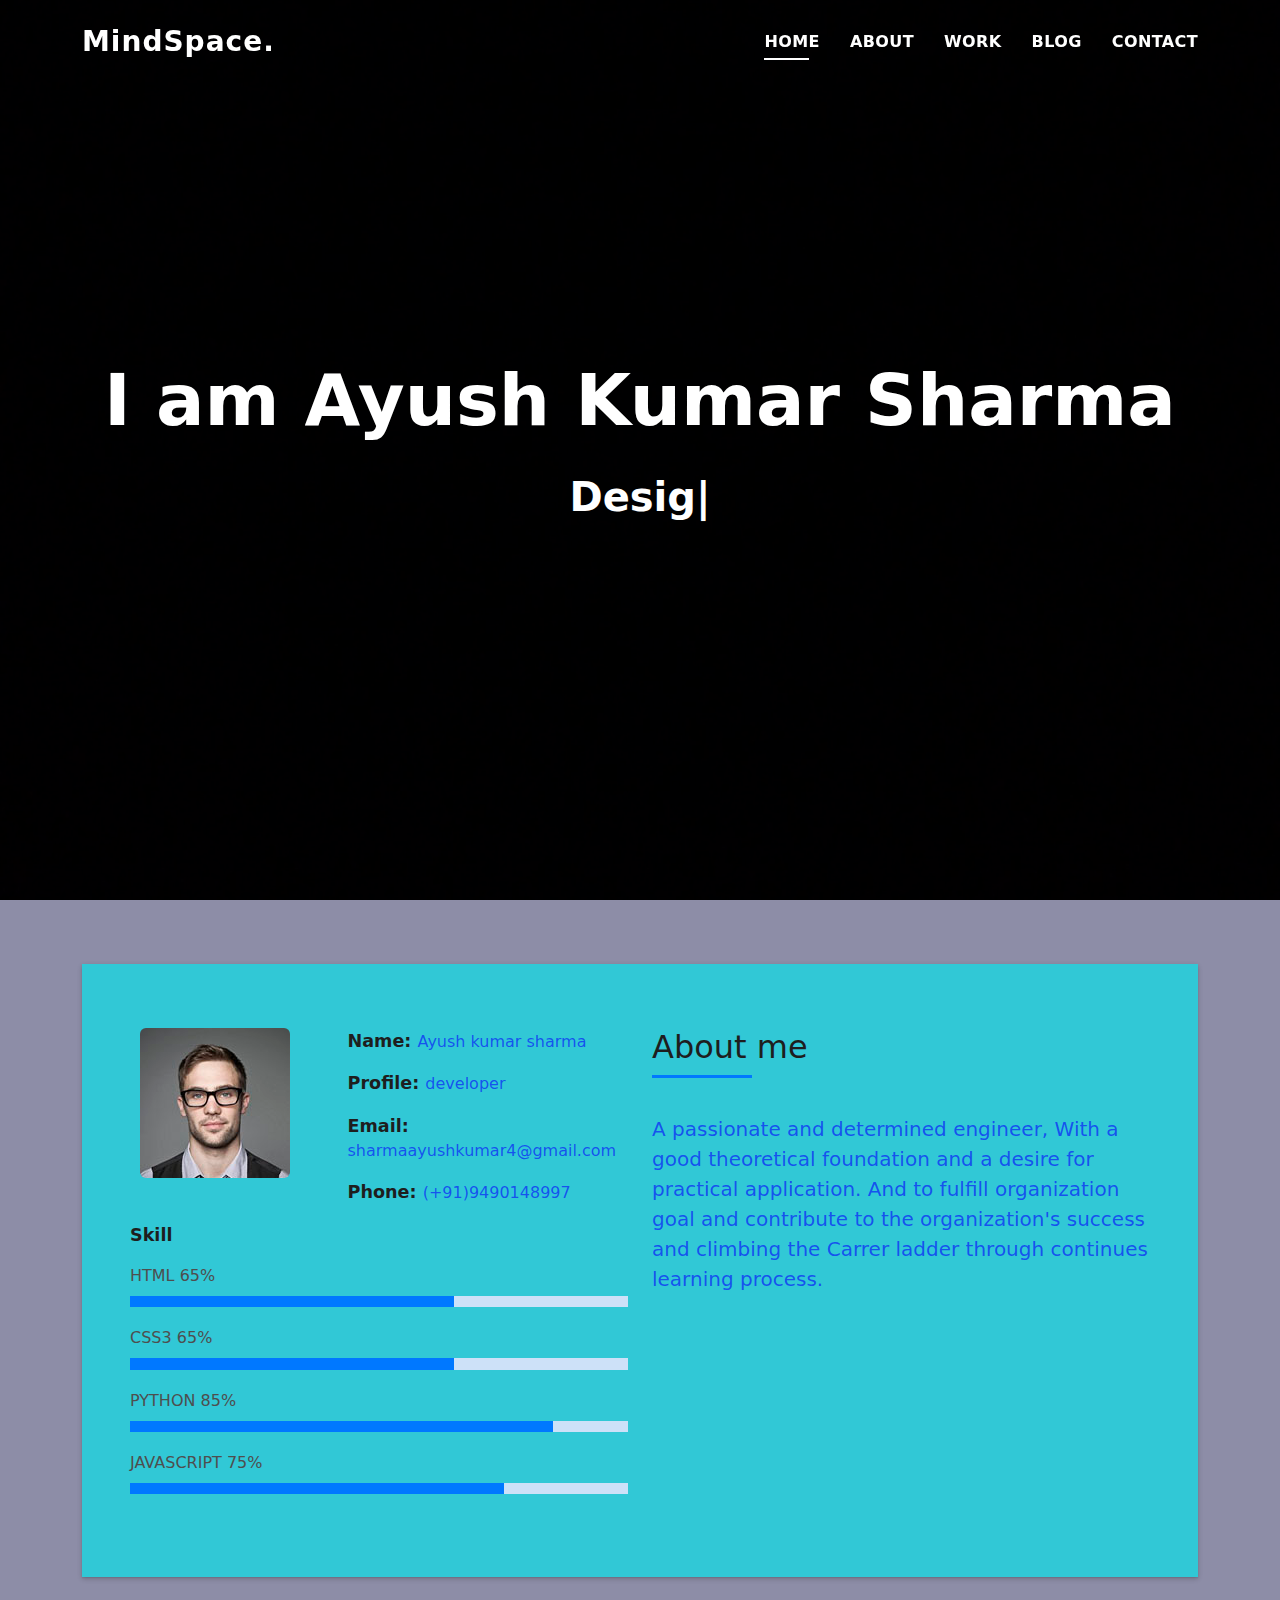
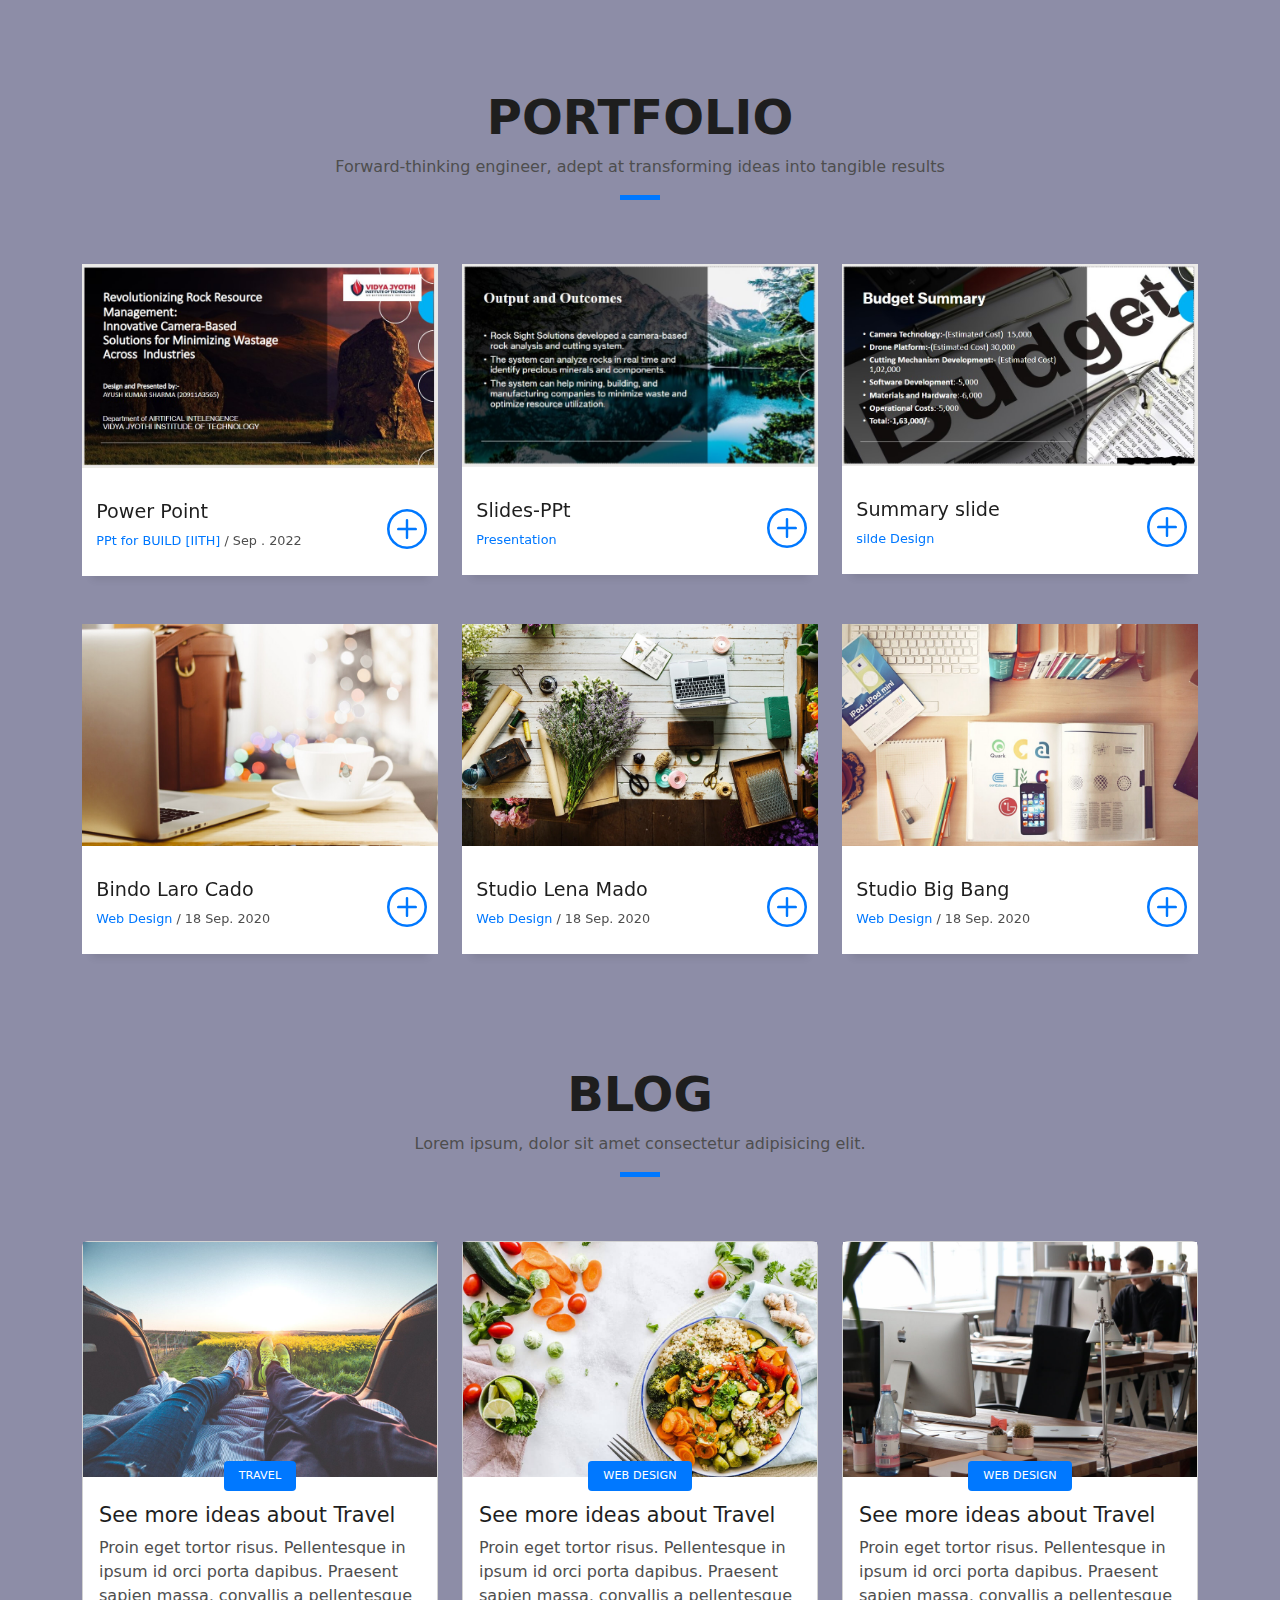
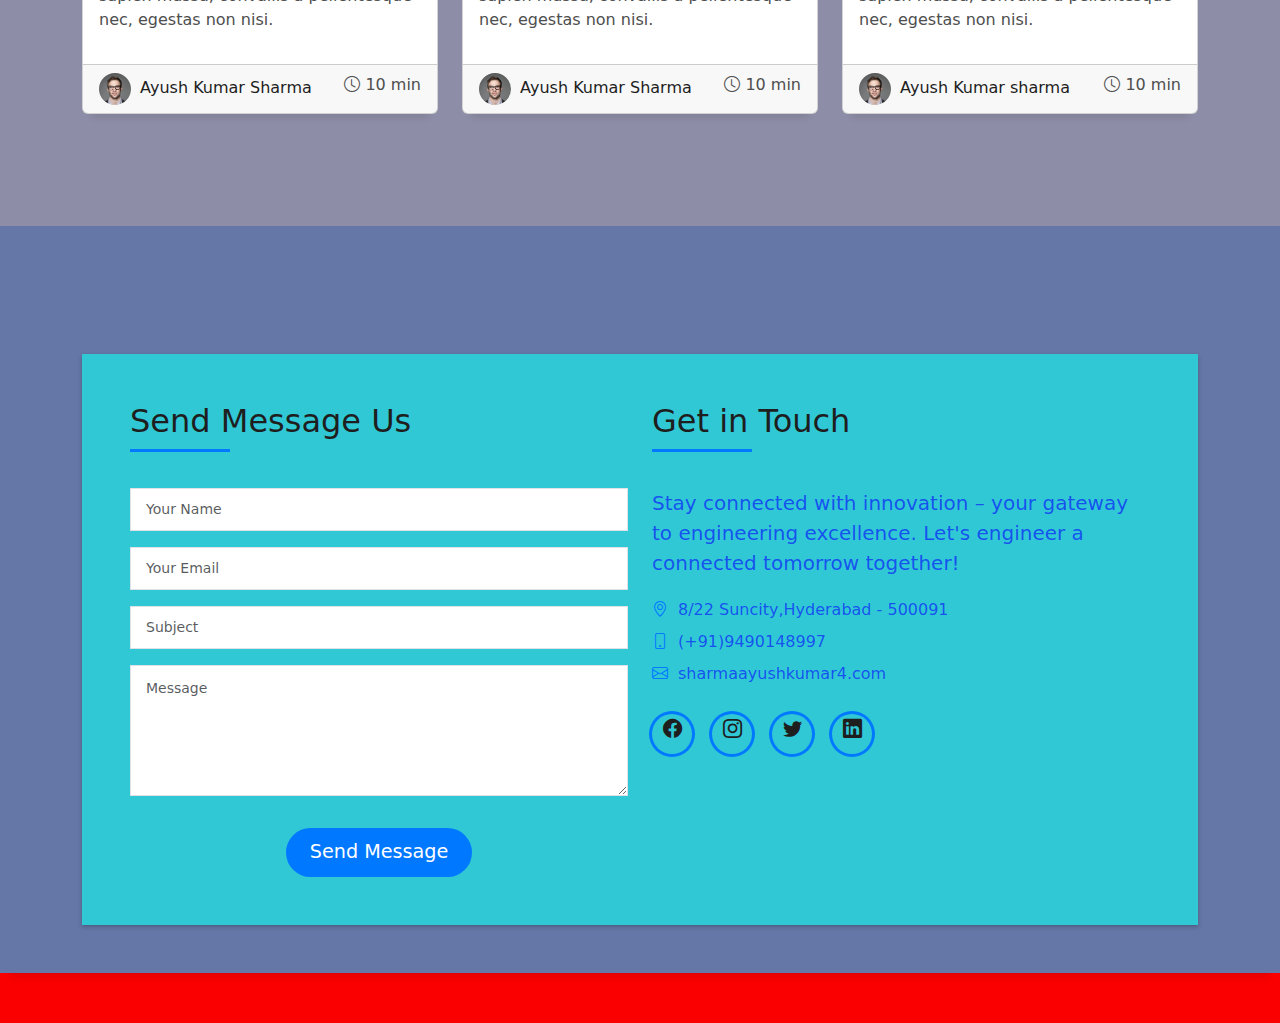
<file: index.html>
<!DOCTYPE html>
<html lang="en">

<head>
  <meta charset="utf-8">
  <meta content="width=device-width, initial-scale=1.0" name="viewport">

  <title>Portfolio</title>
  <meta content="" name="description">
  <meta content="" name="keywords">

  <!-- Favicons -->
  <link href="assets/img/favicon.png" rel="icon">
  <link href="assets/img/apple-touch-icon.png" rel="apple-touch-icon">

  <!-- Vendor CSS Files -->
  <link href="assets/vendor/bootstrap/css/bootstrap.min.css" rel="stylesheet">
  <link href="assets/vendor/bootstrap-icons/bootstrap-icons.css" rel="stylesheet">
  <link href="assets/vendor/glightbox/css/glightbox.min.css" rel="stylesheet">
  <link href="assets/vendor/swiper/swiper-bundle.min.css" rel="stylesheet">

  <!-- Template Main CSS File -->
  <link href="assets/css/style.css" rel="stylesheet">

  <!-- =======================================================
  * Template Name: DevFolio
  * Updated: Nov 17 2023 with Bootstrap v5.3.2
  * Template URL: https://bootstrapmade.com/devfolio-bootstrap-portfolio-html-template/
  * Author: BootstrapMade.com
  * License: https://bootstrapmade.com/license/
  ======================================================== -->
</head>

<body>

  <!-- ======= Header ======= -->
  <header id="header" class="fixed-top">
    <div class="container d-flex align-items-center justify-content-between">

      <h1 class="logo"><a href="index.html">MindSpace.</a></h1>
      <!-- Uncomment below if you prefer to use an image logo -->
      <!-- <a href="index.html" class="logo"><img src="assets/img/logo.png" alt="" class="img-fluid"></a>-->

      <nav id="navbar" class="navbar">
        <ul>
          <li><a class="nav-link scrollto active" href="#hero">Home</a></li>
          <li><a class="nav-link scrollto" href="#about">About</a></li>
          <!--<li><a class="nav-link scrollto" href="#services">Services</a></li>-->
          <li><a class="nav-link scrollto " href="#work">Work</a></li>
          <li><a class="nav-link scrollto " href="#blog">Blog</a></li>
          <!--<li class="dropdown"><a href="#"><span>Drop Down</span> <i class="bi bi-chevron-down"></i></a>
            <ul>
              <li><a href="#">Drop Down 1</a></li>
              <li class="dropdown"><a href="#"><span>Deep Drop Down</span> <i class="bi bi-chevron-right"></i></a>
                <ul>
                  <li><a href="#">Deep Drop Down 1</a></li>
                  <li><a href="#">Deep Drop Down 2</a></li>
                  <li><a href="#">Deep Drop Down 3</a></li>
                  <li><a href="#">Deep Drop Down 4</a></li>
                  <li><a href="#">Deep Drop Down 5</a></li>
                </ul>
              </li>
              <li><a href="#">Drop Down 2</a></li>
              <li><a href="#">Drop Down 3</a></li>
              <li><a href="#">Drop Down 4</a></li>
            </ul>-->
          </li>
          <li><a class="nav-link scrollto" href="#contact">Contact</a></li>
        </ul>
        <i class="bi bi-list mobile-nav-toggle"></i>
      </nav><!-- .navbar -->

    </div>
  </header><!-- End Header -->

  <!-- ======= Hero Section ======= -->
  <div id="hero" class="hero route bg-image" style="background-image: url(assets/img/hero-bg.jpg)">
    <div class="overlay-itro"></div>
    <div class="hero-content display-table">
      <div class="table-cell">
        <div class="container">
          <!--<p class="display-6 color-d">Hello, world!</p>-->
          <h1 class="hero-title mb-4">I am Ayush Kumar Sharma</h1>
          <p class="hero-subtitle"><span class="typed" data-typed-items="Designer, Developer"></span></p>
          <!-- <p class="pt-3"><a class="btn btn-primary btn js-scroll px-4" href="#about" role="button">Learn More</a></p> -->
        </div>
      </div>
    </div>
  </div><!-- End Hero Section -->

  <main id="main">

    <!-- ======= About Section ======= -->
    <section id="about" class="about-mf sect-pt4 route">
      <div class="container">
        <div class="row">
          <div class="col-sm-12">
            <div class="box-shadow-full">
              <div class="row">
                <div class="col-md-6">
                  <div class="row">
                    <div class="col-sm-6 col-md-5">
                      <div class="about-img">
                        <img src="assets/img/testimonial-2.jpg" class="img-fluid rounded b-shadow-a" alt="">
                      </div>
                    </div>
                    <div class="col-sm-6 col-md-7">
                      <div class="about-info">
                        <p><span class="title-s">Name: </span> <span>Ayush kumar sharma</span></p>
                        <p><span class="title-s">Profile: </span> <span>developer</span></p>
                        <p><span class="title-s">Email: </span> <span>sharmaayushkumar4@gmail.com</span></p>
                        <p><span class="title-s">Phone: </span> <span>(+91)9490148997</span></p>
                      </div>
                    </div>
                  </div>
                  <div class="skill-mf">
                    <p class="title-s">Skill</p>
                    <span>HTML</span> <span class="pull-right">65%</span>
                    <div class="progress">
                      <div class="progress-bar" role="progressbar" style="width: 65%;" aria-valuenow="65" aria-valuemin="0" aria-valuemax="100"></div>
                    </div>
                    <span>CSS3</span> <span class="pull-right">65%</span>
                    <div class="progress">
                      <div class="progress-bar" role="progressbar" style="width: 65%" aria-valuenow="65" aria-valuemin="0" aria-valuemax="100"></div>
                    </div>
                    <span>PYTHON</span> <span class="pull-right">85%</span>
                    <div class="progress">
                      <div class="progress-bar" role="progressbar" style="width: 85%" aria-valuenow="85" aria-valuemin="0" aria-valuemax="100"></div>
                    </div>
                    <span>JAVASCRIPT</span> <span class="pull-right">75%</span>
                    <div class="progress">
                      <div class="progress-bar" role="progressbar" style="width: 75%" aria-valuenow="75" aria-valuemin="0" aria-valuemax="100"></div>
                    </div>
                  </div>
                </div>
                <div class="col-md-6">
                  <div class="about-me pt-4 pt-md-0">
                    <div class="title-box-2">
                      <h5 class="title-left">
                        About me
                      </h5>
                    </div>
                    <p class="lead">
                        A passionate and determined engineer,
                        With a good theoretical foundation and a desire for practical application.
                        And to fulfill organization goal and contribute to
                        the organization's success and climbing the Carrer ladder through continues learning process. 
                    </p>
                    
                  </div>
                </div>
              </div>
            </div>
          </div>
        </div>
      </div>
    </section><!-- End About Section -->

    <!-- ======= Services Section ======= 
    <section id="services" class="services-mf pt-5 route">
      <div class="container">
        <div class="row">
          <div class="col-sm-12">
            <div class="title-box text-center">
              <h3 class="title-a">
                Services
              </h3>
              <p class="subtitle-a">
                Lorem ipsum, dolor sit amet consectetur adipisicing elit.
              </p>
              <div class="line-mf"></div>
            </div>
          </div>
        </div>
        <div class="row">
          <div class="col-md-4">
            <div class="service-box">
              <div class="service-ico">
                <span class="ico-circle"><i class="bi bi-briefcase"></i></span>
              </div>
              <div class="service-content">
                <h2 class="s-title">Web Design</h2>
                <p class="s-description text-center">
                  Lorem ipsum dolor sit amet consectetur adipisicing elit. Magni adipisci eaque autem fugiat! Quia,
                  provident vitae! Magni
                  tempora perferendis eum non provident.
                </p>
              </div>
            </div>
          </div>
          <div class="col-md-4">
            <div class="service-box">
              <div class="service-ico">
                <span class="ico-circle"><i class="bi bi-card-checklist"></i></span>
              </div>
              <div class="service-content">
                <h2 class="s-title">Web Development</h2>
                <p class="s-description text-center">
                  Lorem ipsum dolor sit amet consectetur adipisicing elit. Magni adipisci eaque autem fugiat! Quia,
                  provident vitae! Magni
                  tempora perferendis eum non provident.
                </p>
              </div>
            </div>
          </div>
          <div class="col-md-4">
            <div class="service-box">
              <div class="service-ico">
                <span class="ico-circle"><i class="bi bi-bar-chart"></i></span>
              </div>
              <div class="service-content">
                <h2 class="s-title">Photography</h2>
                <p class="s-description text-center">
                  Lorem ipsum dolor sit amet consectetur adipisicing elit. Magni adipisci eaque autem fugiat! Quia,
                  provident vitae! Magni
                  tempora perferendis eum non provident.
                </p>
              </div>
            </div>
          </div>
          <div class="col-md-4">
            <div class="service-box">
              <div class="service-ico">
                <span class="ico-circle"><i class="bi bi-binoculars"></i></span>
              </div>
              <div class="service-content">
                <h2 class="s-title">Responsive Design</h2>
                <p class="s-description text-center">
                  Lorem ipsum dolor sit amet consectetur adipisicing elit. Magni adipisci eaque autem fugiat! Quia,
                  provident vitae! Magni
                  tempora perferendis eum non provident.
                </p>
              </div>
            </div>
          </div>
          <div class="col-md-4">
            <div class="service-box">
              <div class="service-ico">
                <span class="ico-circle"><i class="bi bi-brightness-high"></i></span>
              </div>
              <div class="service-content">
                <h2 class="s-title">Graphic Design</h2>
                <p class="s-description text-center">
                  Lorem ipsum dolor sit amet consectetur adipisicing elit. Magni adipisci eaque autem fugiat! Quia,
                  provident vitae! Magni
                  tempora perferendis eum non provident.
                </p>
              </div>
            </div>
          </div>
          <div class="col-md-4">
            <div class="service-box">
              <div class="service-ico">
                <span class="ico-circle"><i class="bi bi-calendar4-week"></i></span>
              </div>
              <div class="service-content">
                <h2 class="s-title">Marketing Services</h2>
                <p class="s-description text-center">
                  Lorem ipsum dolor sit amet consectetur adipisicing elit. Magni adipisci eaque autem fugiat! Quia,
                  provident vitae! Magni
                  tempora perferendis eum non provident.
                </p>
              </div>
            </div>
          </div>
        </div>
      </div>
    </section>End Services Section -->

    <!-- ======= Counter Section =======
    <div class="section-counter paralax-mf bg-image" style="background-image: url(assets/img/counters-bg.jpg)">
      <div class="overlay-mf"></div>
      <div class="container position-relative">
        <div class="row">
          <div class="col-sm-3 col-lg-3">
            <div class="counter-box counter-box pt-4 pt-md-0">
              <div class="counter-ico">
                <span class="ico-circle"><i class="bi bi-check"></i></span>
              </div>
              <div class="counter-num">
                <p data-purecounter-start="0" data-purecounter-end="450" data-purecounter-duration="1" class="counter purecounter"></p>
                <span class="counter-text">WORKS COMPLETED</span>
              </div>
            </div>
          </div>
          <div class="col-sm-3 col-lg-3">
            <div class="counter-box pt-4 pt-md-0">
              <div class="counter-ico">
                <span class="ico-circle"><i class="bi bi-journal-richtext"></i></span>
              </div>
              <div class="counter-num">
                <p data-purecounter-start="0" data-purecounter-end="25" data-purecounter-duration="1" class="counter purecounter"></p>
                <span class="counter-text">YEARS OF EXPERIENCE</span>
              </div>
            </div>
          </div>
          <div class="col-sm-3 col-lg-3">
            <div class="counter-box pt-4 pt-md-0">
              <div class="counter-ico">
                <span class="ico-circle"><i class="bi bi-people"></i></span>
              </div>
              <div class="counter-num">
                <p data-purecounter-start="0" data-purecounter-end="550" data-purecounter-duration="1" class="counter purecounter"></p>
                <span class="counter-text">TOTAL CLIENTS</span>
              </div>
            </div>
          </div>
          <div class="col-sm-3 col-lg-3">
            <div class="counter-box pt-4 pt-md-0">
              <div class="counter-ico">
                <span class="ico-circle"><i class="bi bi-award"></i></span>
              </div>
              <div class="counter-num">
                <p data-purecounter-start="0" data-purecounter-end="48" data-purecounter-duration="1" class="counter purecounter"></p>
                <span class="counter-text">AWARD WON</span>
              </div>
            </div>
          </div>
        </div>
      </div>
    </div>End Counter Section -->

    <!-- ======= Portfolio Section ======= -->
    <section id="work" class="portfolio-mf sect-pt4 route">
      <div class="container">
        <div class="row">
          <div class="col-sm-12">
            <div class="title-box text-center">
              <h3 class="title-a">
                Portfolio
              </h3>
              <p class="subtitle-a">
                Forward-thinking engineer, adept at transforming ideas into tangible results
              </p>
              <div class="line-mf"></div>
            </div>
          </div>
        </div>
        <div class="row">
          <div class="col-md-4">
            <div class="work-box">
              <a href="assets/img/work-1.jpg" data-gallery="portfolioGallery" class="portfolio-lightbox">
                <div class="work-img">
                  <img src="assets/img/work-1.jpg" alt="" class="img-fluid">
                </div>
              </a>
              <div class="work-content">
                <div class="row">
                  <div class="col-sm-8">
                    <h2 class="w-title">Power Point </h2>
                    <div class="w-more">
                      <span class="w-ctegory">PPt for BUILD [IITH] </span> / <span class="w-date">Sep . 2022</span>
                    </div>
                  </div>
                  <div class="col-sm-4">
                    <div class="w-like">
                      <a href=""> <span class="bi bi-plus-circle"></span></a>
                    </div>
                  </div>
                </div>
              </div>
            </div>
          </div>
          <div class="col-md-4">
            <div class="work-box">
              <a href="assets/img/work-2.jpg" data-gallery="portfolioGallery" class="portfolio-lightbox">
                <div class="work-img">
                  <img src="assets/img/work-2.jpg" alt="" class="img-fluid">
                </div>
              </a>
              <div class="work-content">
                <div class="row">
                  <div class="col-sm-8">
                    <h2 class="w-title">Slides-PPt</h2>
                    <div class="w-more">
                      <span class="w-ctegory">Presentation</span> 
                    </div>
                  </div>
                  <div class="col-sm-4">
                    <div class="w-like">
                      <a href="portfolio-details.html"> <span class="bi bi-plus-circle"></span></a>
                    </div>
                  </div>
                </div>
              </div>
            </div>
          </div>
          <div class="col-md-4">
            <div class="work-box">
              <a href="assets/img/work-3.jpg" data-gallery="portfolioGallery" class="portfolio-lightbox">
                <div class="work-img">
                  <img src="assets/img/work-3.jpg" alt="" class="img-fluid">
                </div>
              </a>
              <div class="work-content">
                <div class="row">
                  <div class="col-sm-8">
                    <h2 class="w-title">Summary slide</h2>
                    <div class="w-more">
                      <span class="w-ctegory">silde Design</span> 
                    </div>
                  </div>
                  <div class="col-sm-4">
                    <div class="w-like">
                      <a href="portfolio-details.html"> <span class="bi bi-plus-circle"></span></a>
                    </div>
                  </div>
                </div>
              </div>
            </div>
          </div>
          <div class="col-md-4">
            <div class="work-box">
              <a href="assets/img/work-4.jpg" data-gallery="portfolioGallery" class="portfolio-lightbox">
                <div class="work-img">
                  <img src="assets/img/work-4.jpg" alt="" class="img-fluid">
                </div>
              </a>
              <div class="work-content">
                <div class="row">
                  <div class="col-sm-8">
                    <h2 class="w-title">Bindo Laro Cado</h2>
                    <div class="w-more">
                      <span class="w-ctegory">Web Design</span> / <span class="w-date">18 Sep. 2020</span>
                    </div>
                  </div>
                  <div class="col-sm-4">
                    <div class="w-like">
                      <a href="portfolio-details.html"> <span class="bi bi-plus-circle"></span></a>
                    </div>
                  </div>
                </div>
              </div>
            </div>
          </div>
          <div class="col-md-4">
            <div class="work-box">
              <a href="assets/img/work-5.jpg" data-gallery="portfolioGallery" class="portfolio-lightbox">
                <div class="work-img">
                  <img src="assets/img/work-5.jpg" alt="" class="img-fluid">
                </div>
              </a>
              <div class="work-content">
                <div class="row">
                  <div class="col-sm-8">
                    <h2 class="w-title">Studio Lena Mado</h2>
                    <div class="w-more">
                      <span class="w-ctegory">Web Design</span> / <span class="w-date">18 Sep. 2020</span>
                    </div>
                  </div>
                  <div class="col-sm-4">
                    <div class="w-like">
                      <a href="portfolio-details.html"> <span class="bi bi-plus-circle"></span></a>
                    </div>
                  </div>
                </div>
              </div>
            </div>
          </div>
          <div class="col-md-4">
            <div class="work-box">
              <a href="assets/img/work-6.jpg" data-gallery="portfolioGallery" class="portfolio-lightbox">
                <div class="work-img">
                  <img src="assets/img/work-6.jpg" alt="" class="img-fluid">
                </div>
              </a>
              <div class="work-content">
                <div class="row">
                  <div class="col-sm-8">
                    <h2 class="w-title">Studio Big Bang</h2>
                    <div class="w-more">
                      <span class="w-ctegory">Web Design</span> / <span class="w-date">18 Sep. 2020</span>
                    </div>
                  </div>
                  <div class="col-sm-4">
                    <div class="w-like">
                      <a href="portfolio-details.html"> <span class="bi bi-plus-circle"></span></a>
                    </div>
                  </div>
                </div>
              </div>
            </div>
          </div>

        </div>
      </div>
    </section><!-- End Portfolio Section -->

    <!-- ======= Testimonials Section ======= 
    <div class="testimonials paralax-mf bg-image" style="background-image: url(assets/img/overlay-bg.jpg)">
      <div class="overlay-mf"></div>
      <div class="container">
        <div class="row">
          <div class="col-md-12">

            <div class="testimonials-slider swiper" data-aos="fade-up" data-aos-delay="100">
              <div class="swiper-wrapper">

                <div class="swiper-slide">
                  <div class="testimonial-box">
                    <div class="author-test">
                      <img src="assets/img/testimonial-2.jpg" alt="" class="rounded-circle b-shadow-a">
                      <span class="author">Xavi Alonso</span>
                    </div>
                    <div class="content-test">
                      <p class="description lead">
                        Curabitur arcu erat, accumsan id imperdiet et, porttitor at sem. Lorem ipsum dolor sit amet,
                        consectetur adipiscing elit.
                      </p>
                    </div>
                  </div>
                </div> End testimonial item

                <div class="swiper-slide">
                  <div class="testimonial-box">
                    <div class="author-test">
                      <img src="assets/img/testimonial-4.jpg" alt="" class="rounded-circle b-shadow-a">
                      <span class="author">Ayush Kumar Sharma</span>
                    </div>
                    <div class="content-test">
                      <p class="description lead">
                        Curabitur arcu erat, accumsan id imperdiet et, porttitor at sem. Lorem ipsum dolor sit amet,
                        consectetur adipiscing elit.
                      </p>
                    </div>
                  </div>
                </div>
              </div>
              <div class="swiper-pagination"></div>
            </div>

            <div id="testimonial-mf" class="owl-carousel owl-theme">
          
        </div>
          </div>
        </div>
      </div>
    </div>End Testimonials Section -->

    <!-- ======= Blog Section ======= -->
    <section id="blog" class="blog-mf sect-pt4 route">
      <div class="container">
        <div class="row">
          <div class="col-sm-12">
            <div class="title-box text-center">
              <h3 class="title-a">
                Blog
              </h3>
              <p class="subtitle-a">
                Lorem ipsum, dolor sit amet consectetur adipisicing elit.
              </p>
              <div class="line-mf"></div>
            </div>
          </div>
        </div>
        <div class="row">
          <div class="col-md-4">
            <div class="card card-blog">
              <div class="card-img">
                <a href="blog-single.html"><img src="assets/img/post-1.jpg" alt="" class="img-fluid"></a>
              </div>
              <div class="card-body">
                <div class="card-category-box">
                  <div class="card-category">
                    <h6 class="category">Travel</h6>
                  </div>
                </div>
                <h3 class="card-title"><a href="blog-single.html">See more ideas about Travel</a></h3>
                <p class="card-description">
                  Proin eget tortor risus. Pellentesque in ipsum id orci porta dapibus. Praesent sapien massa, convallis
                  a pellentesque nec,
                  egestas non nisi.
                </p>
              </div>
              <div class="card-footer">
                <div class="post-author">
                  <a href="#">
                    <img src="assets/img/testimonial-2.jpg" alt="" class="avatar rounded-circle">
                    <span class="author">Ayush Kumar Sharma</span>
                  </a>
                </div>
                <div class="post-date">
                  <span class="bi bi-clock"></span> 10 min
                </div>
              </div>
            </div>
          </div>
          <div class="col-md-4">
            <div class="card card-blog">
              <div class="card-img">
                <a href="blog-single.html"><img src="assets/img/post-2.jpg" alt="" class="img-fluid"></a>
              </div>
              <div class="card-body">
                <div class="card-category-box">
                  <div class="card-category">
                    <h6 class="category">Web Design</h6>
                  </div>
                </div>
                <h3 class="card-title"><a href="blog-single.html">See more ideas about Travel</a></h3>
                <p class="card-description">
                  Proin eget tortor risus. Pellentesque in ipsum id orci porta dapibus. Praesent sapien massa, convallis
                  a pellentesque nec,
                  egestas non nisi.
                </p>
              </div>
              <div class="card-footer">
                <div class="post-author">
                  <a href="#">
                    <img src="assets/img/testimonial-2.jpg" alt="" class="avatar rounded-circle">
                    <span class="author">Ayush Kumar Sharma</span>
                  </a>
                </div>
                <div class="post-date">
                  <span class="bi bi-clock"></span> 10 min
                </div>
              </div>
            </div>
          </div>
          <div class="col-md-4">
            <div class="card card-blog">
              <div class="card-img">
                <a href="blog-single.html"><img src="assets/img/post-3.jpg" alt="" class="img-fluid"></a>
              </div>
              <div class="card-body">
                <div class="card-category-box">
                  <div class="card-category">
                    <h6 class="category">Web Design</h6>
                  </div>
                </div>
                <h3 class="card-title"><a href="blog-single.html">See more ideas about Travel</a></h3>
                <p class="card-description">
                  Proin eget tortor risus. Pellentesque in ipsum id orci porta dapibus. Praesent sapien massa, convallis
                  a pellentesque nec,
                  egestas non nisi.
                </p>
              </div>
              <div class="card-footer">
                <div class="post-author">
                  <a href="#">
                    <img src="assets/img/testimonial-2.jpg" alt="" class="avatar rounded-circle">
                    <span class="author">Ayush Kumar sharma</span>
                  </a>
                </div>
                <div class="post-date">
                  <span class="bi bi-clock"></span> 10 min
                </div>
              </div>
            </div>
          </div>
        </div>
      </div>
    </section><!-- End Blog Section -->

    <!-- ======= Contact Section ======= -->
    <section id="contact" class="paralax-mf footer-paralax bg-image sect-mt4 route" style="background-image: url(assets/img/overlay-bg.jpg)">
      <div class="overlay-mf"></div>
      <div class="container">
        <div class="row">
          <div class="col-sm-12">
            <div class="contact-mf">
              <div id="contact" class="box-shadow-full">
                <div class="row">
                  <div class="col-md-6">
                    <div class="title-box-2">
                      <h5 class="title-left">
                        Send Message Us
                      </h5>
                    </div>
                    <div>
                      <form action="forms/contact.php" method="post" role="form" class="php-email-form">
                        <div class="row">
                          <div class="col-md-12 mb-3">
                            <div class="form-group">
                              <input type="text" name="name" class="form-control" id="name" placeholder="Your Name" required>
                            </div>
                          </div>
                          <div class="col-md-12 mb-3">
                            <div class="form-group">
                              <input type="email" class="form-control" name="email" id="email" placeholder="Your Email" required>
                            </div>
                          </div>
                          <div class="col-md-12 mb-3">
                            <div class="form-group">
                              <input type="text" class="form-control" name="subject" id="subject" placeholder="Subject" required>
                            </div>
                          </div>
                          <div class="col-md-12">
                            <div class="form-group">
                              <textarea class="form-control" name="message" rows="5" placeholder="Message" required></textarea>
                            </div>
                          </div>
                          <div class="col-md-12 text-center my-3">
                            <div class="loading">Loading</div>
                            <div class="error-message"></div>
                            <div class="sent-message">Your message has been sent. Thank you!</div>
                          </div>
                          <div class="col-md-12 text-center">
                            <button type="submit" class="button button-a button-big button-rouded">Send Message</button>
                          </div>
                        </div>
                      </form>
                    </div>
                  </div>
                  <div class="col-md-6">
                    <div class="title-box-2 pt-4 pt-md-0">
                      <h5 class="title-left">
                        Get in Touch
                      </h5>
                    </div>
                    <div class="more-info">
                      <p class="lead">
                        Stay connected with innovation – your gateway to engineering excellence.
                        Let's engineer a connected tomorrow together!
                      </p>
                      <ul class="list-ico">
                        <li><span class="bi bi-geo-alt"></span>8/22 Suncity,Hyderabad - 500091</li>
                        <li><span class="bi bi-phone"></span>(+91)9490148997</li>
                        <li><span class="bi bi-envelope"></span>sharmaayushkumar4.com</li>
                      </ul>
                    </div>
                    <div class="socials">
                      <ul>
                        <li><a href=""><span class="ico-circle"><i class="bi bi-facebook"></i></span></a></li>
                        <li><a href=""><span class="ico-circle"><i class="bi bi-instagram"></i></span></a></li>
                        <li><a href=""><span class="ico-circle"><i class="bi bi-twitter"></i></span></a></li>
                        <li><a href=""><span class="ico-circle"><i class="bi bi-linkedin"></i></span></a></li>
                      </ul>
                    </div>
                  </div>
                </div>
              </div>
            </div>
          </div>
        </div>
      </div>
    </section><!-- End Contact Section -->

  </main><!-- End #main -->

  <!-- ======= Footer ======= -->
  <footer>
    <div class="container">
      <div class="row">
        <div class="col-sm-12">
          <div class="copyright-box">
            <!--<p class="copyright">&copy; Copyright <strong>DevFolio</strong>. All Rights Reserved</p>-->
            <div class="credits">
              <!--
              All the links in the footer should remain intact.
              You can delete the links only if you purchased the pro version.
              Licensing information: https://bootstrapmade.com/license/
              Purchase the pro version with working PHP/AJAX contact form: https://bootstrapmade.com/buy/?theme=DevFolio
            -->
              <!--Designed by <a href="https://bootstrapmade.com/">BootstrapMade</a>-->
            </div>
          </div>
        </div>
      </div>
    </div>
  </footer><!-- End  Footer -->

  <div id="preloader"></div>
  <a href="#" class="back-to-top d-flex align-items-center justify-content-center"><i class="bi bi-arrow-up-short"></i></a>

  <!-- Vendor JS Files -->
  <script src="assets/vendor/purecounter/purecounter_vanilla.js"></script>
  <script src="assets/vendor/bootstrap/js/bootstrap.bundle.min.js"></script>
  <script src="assets/vendor/glightbox/js/glightbox.min.js"></script>
  <script src="assets/vendor/swiper/swiper-bundle.min.js"></script>
  <script src="assets/vendor/typed.js/typed.umd.js"></script>
  <script src="assets/vendor/php-email-form/validate.js"></script>

  <!-- Template Main JS File -->
  <script src="assets/js/main.js"></script>

</body>

</html>
</file>
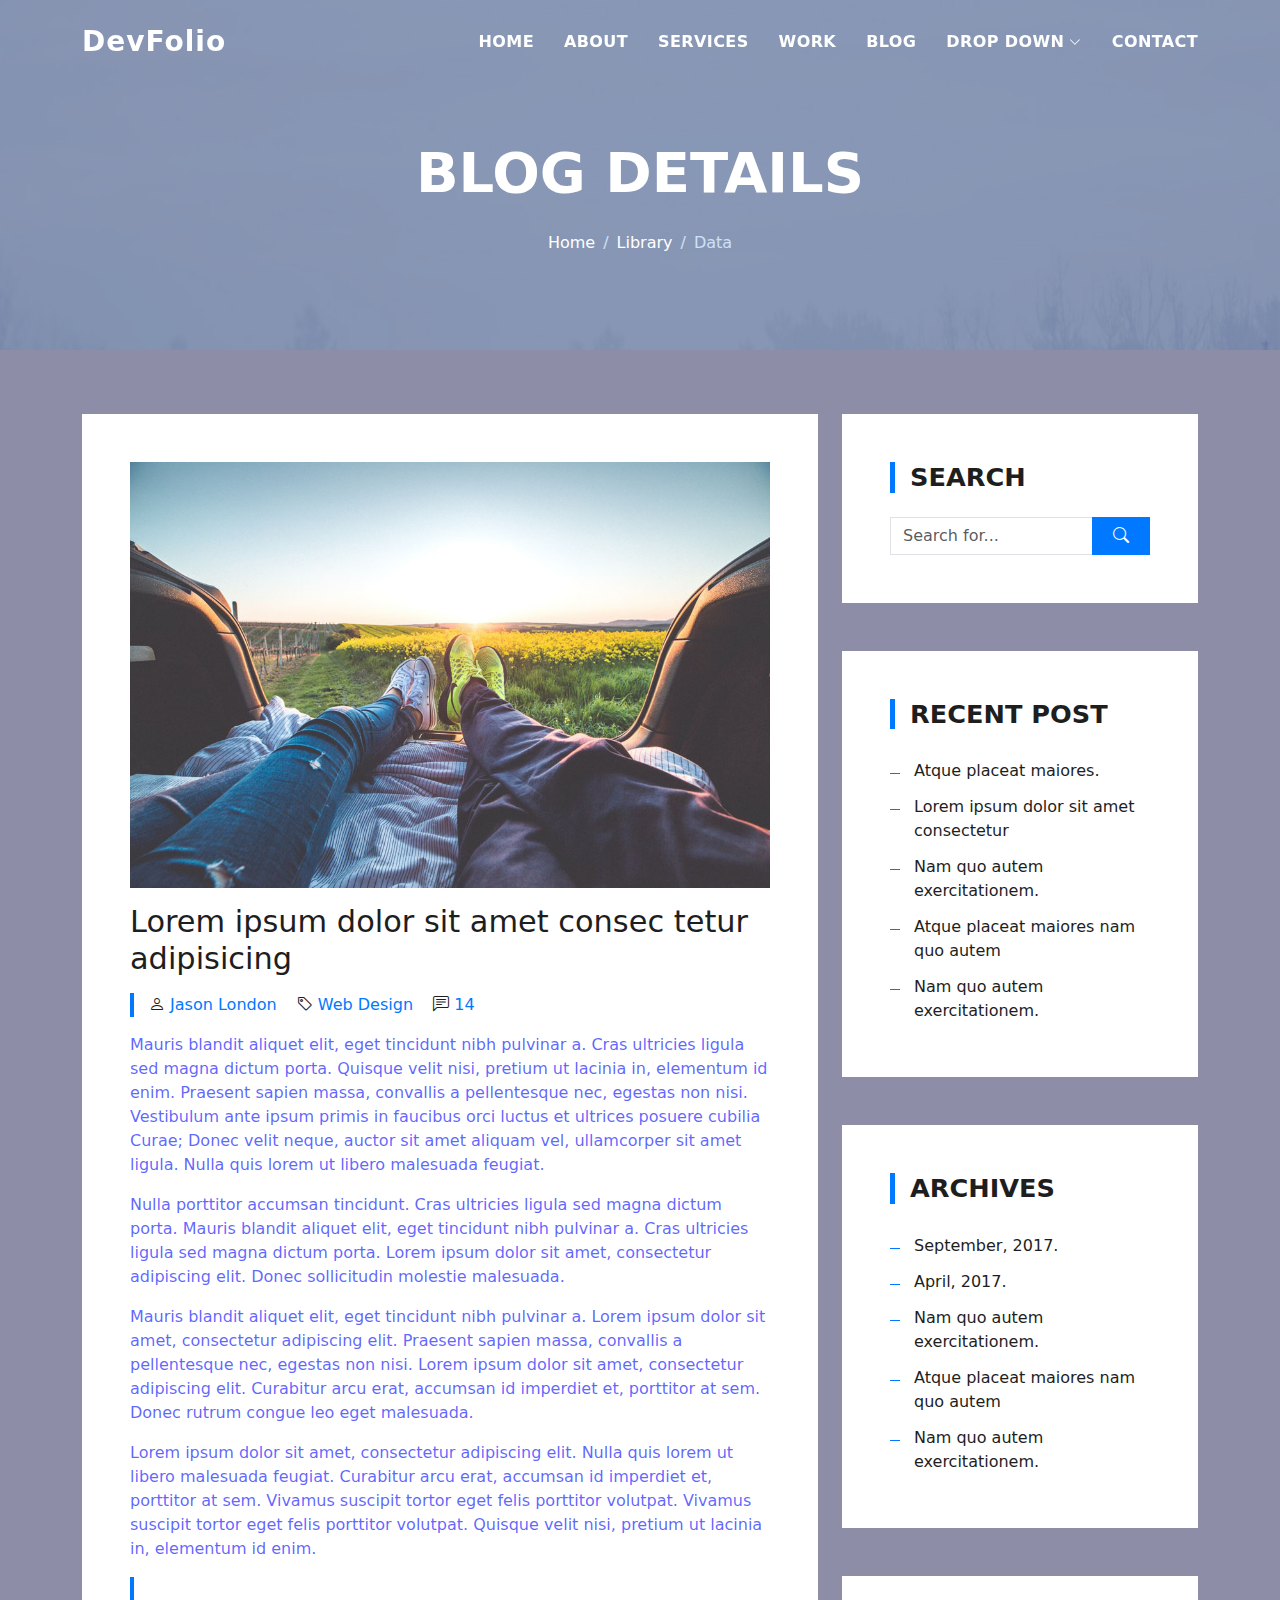
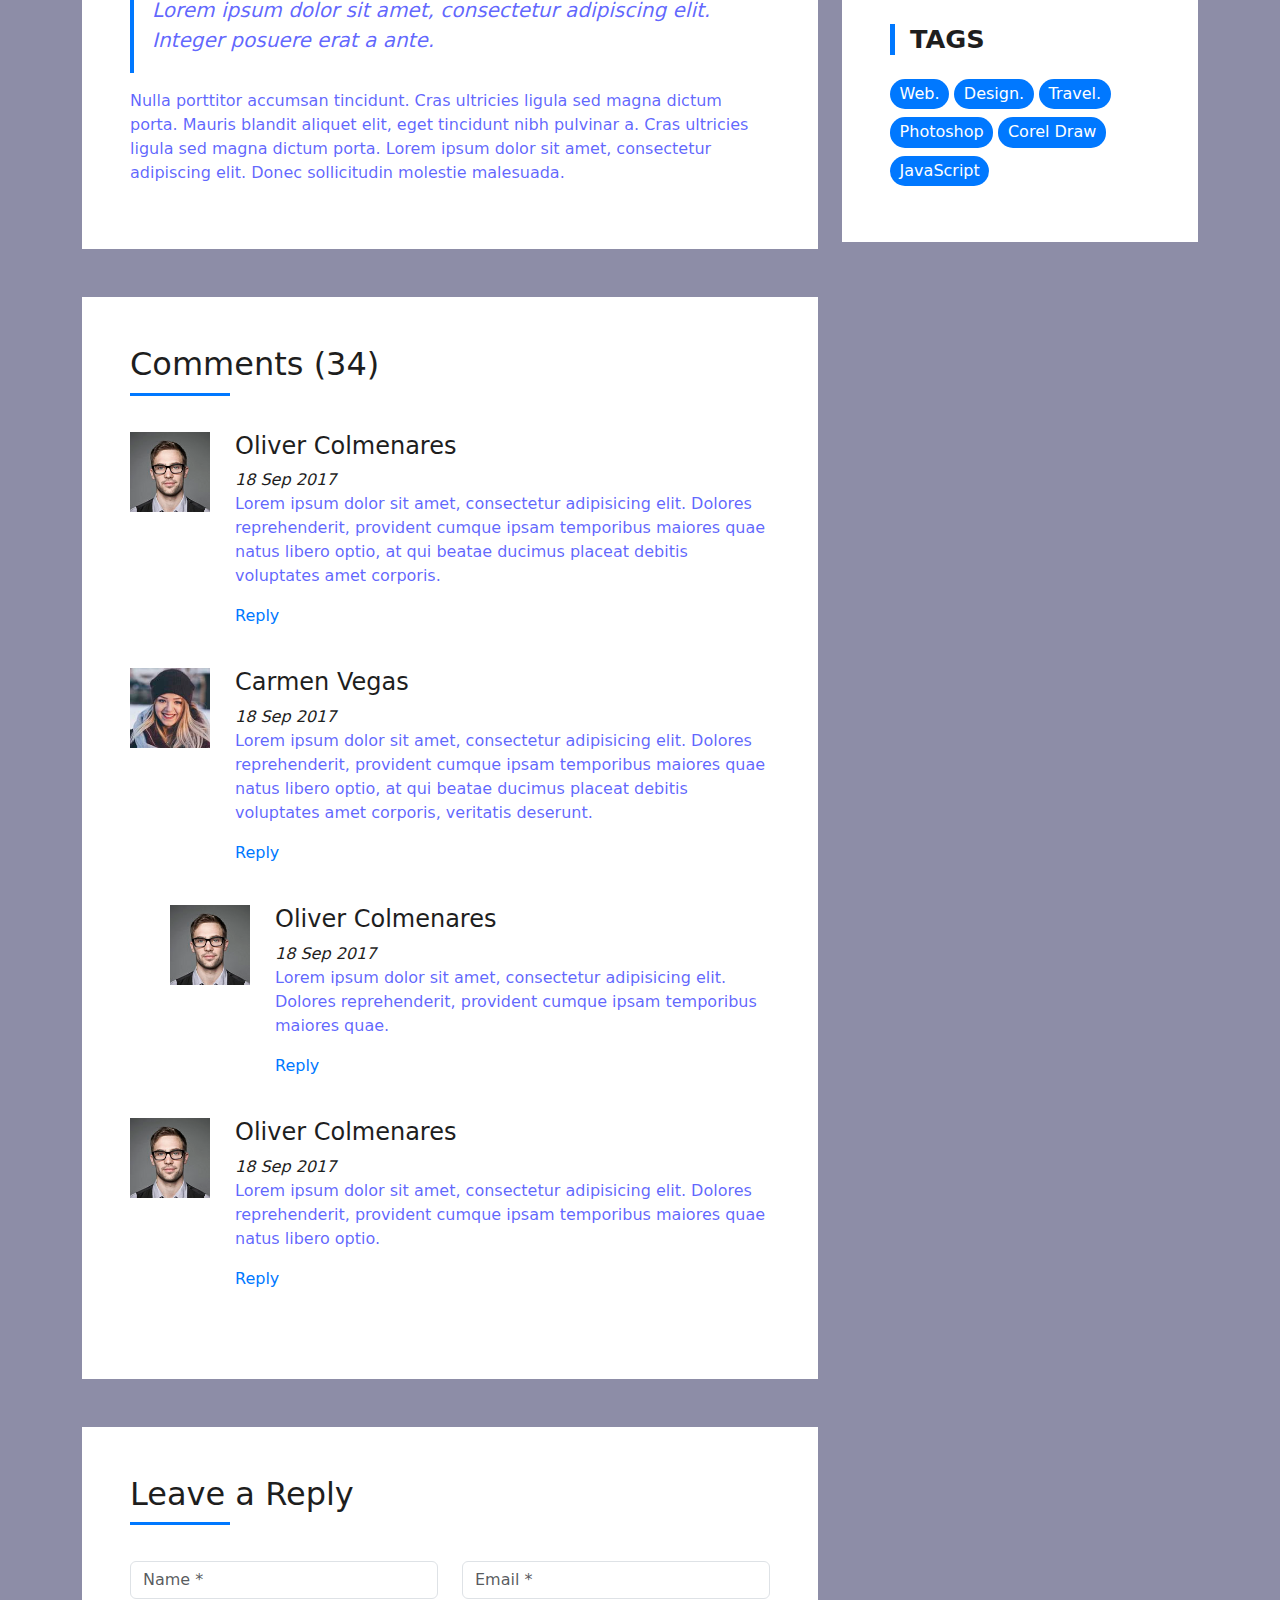
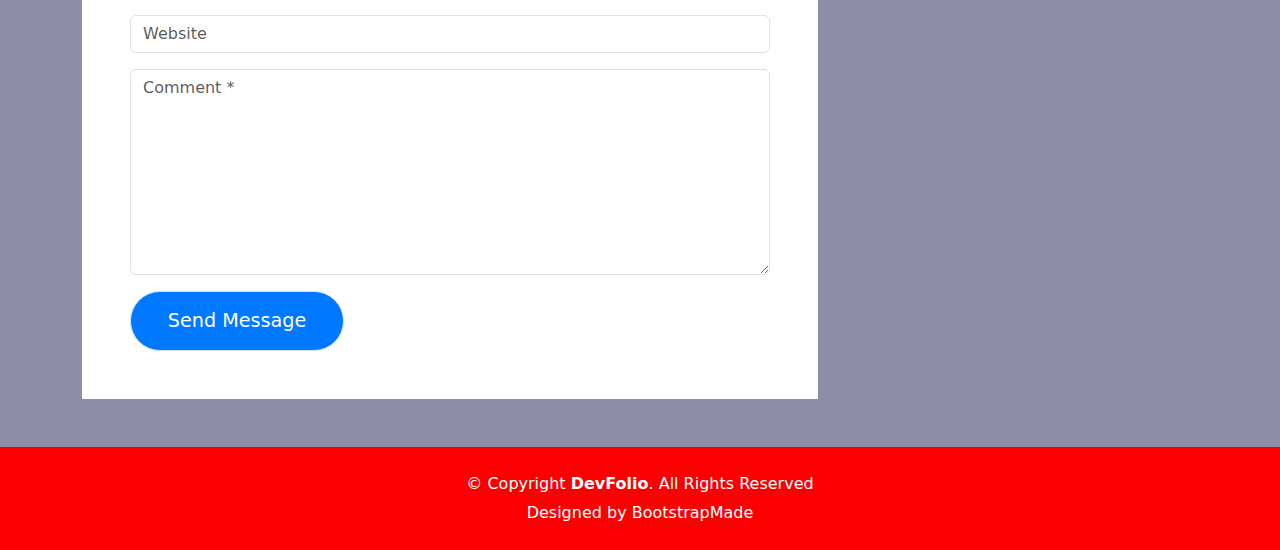
<file: blog-single.html>
<!DOCTYPE html>
<html lang="en">

<head>
  <meta charset="utf-8">
  <meta content="width=device-width, initial-scale=1.0" name="viewport">

  <title>DevFolio Bootstrap Portfolio Template - Blog Single</title>
  <meta content="" name="description">
  <meta content="" name="keywords">

  <!-- Favicons -->
  <link href="assets/img/favicon.png" rel="icon">
  <link href="assets/img/apple-touch-icon.png" rel="apple-touch-icon">

  <!-- Vendor CSS Files -->
  <link href="assets/vendor/bootstrap/css/bootstrap.min.css" rel="stylesheet">
  <link href="assets/vendor/bootstrap-icons/bootstrap-icons.css" rel="stylesheet">
  <link href="assets/vendor/glightbox/css/glightbox.min.css" rel="stylesheet">
  <link href="assets/vendor/swiper/swiper-bundle.min.css" rel="stylesheet">

  <!-- Template Main CSS File -->
  <link href="assets/css/style.css" rel="stylesheet">

  <!-- =======================================================
  * Template Name: DevFolio
  * Updated: Nov 17 2023 with Bootstrap v5.3.2
  * Template URL: https://bootstrapmade.com/devfolio-bootstrap-portfolio-html-template/
  * Author: BootstrapMade.com
  * License: https://bootstrapmade.com/license/
  ======================================================== -->
</head>

<body>

  <!-- ======= Header ======= -->
  <header id="header" class="fixed-top">
    <div class="container d-flex align-items-center justify-content-between">

      <h1 class="logo"><a href="index.html">DevFolio</a></h1>
      <!-- Uncomment below if you prefer to use an image logo -->
      <!-- <a href="index.html" class="logo"><img src="assets/img/logo.png" alt="" class="img-fluid"></a>-->

      <nav id="navbar" class="navbar">
        <ul>
          <li><a class="nav-link scrollto " href="#hero">Home</a></li>
          <li><a class="nav-link scrollto" href="#about">About</a></li>
          <li><a class="nav-link scrollto" href="#services">Services</a></li>
          <li><a class="nav-link scrollto " href="#work">Work</a></li>
          <li><a class="nav-link scrollto " href="#blog">Blog</a></li>
          <li class="dropdown"><a href="#"><span>Drop Down</span> <i class="bi bi-chevron-down"></i></a>
            <ul>
              <li><a href="#">Drop Down 1</a></li>
              <li class="dropdown"><a href="#"><span>Deep Drop Down</span> <i class="bi bi-chevron-right"></i></a>
                <ul>
                  <li><a href="#">Deep Drop Down 1</a></li>
                  <li><a href="#">Deep Drop Down 2</a></li>
                  <li><a href="#">Deep Drop Down 3</a></li>
                  <li><a href="#">Deep Drop Down 4</a></li>
                  <li><a href="#">Deep Drop Down 5</a></li>
                </ul>
              </li>
              <li><a href="#">Drop Down 2</a></li>
              <li><a href="#">Drop Down 3</a></li>
              <li><a href="#">Drop Down 4</a></li>
            </ul>
          </li>
          <li><a class="nav-link scrollto" href="#contact">Contact</a></li>
        </ul>
        <i class="bi bi-list mobile-nav-toggle"></i>
      </nav><!-- .navbar -->

    </div>
  </header><!-- End Header -->

  <div class="hero hero-single route bg-image" style="background-image: url(assets/img/overlay-bg.jpg)">
    <div class="overlay-mf"></div>
    <div class="hero-content display-table">
      <div class="table-cell">
        <div class="container">
          <h2 class="hero-title mb-4">Blog Details</h2>
          <ol class="breadcrumb d-flex justify-content-center">
            <li class="breadcrumb-item">
              <a href="#">Home</a>
            </li>
            <li class="breadcrumb-item">
              <a href="#">Library</a>
            </li>
            <li class="breadcrumb-item active">Data</li>
          </ol>
        </div>
      </div>
    </div>
  </div>

  <main id="main">

    <!-- ======= Blog Single Section ======= -->
    <section class="blog-wrapper sect-pt4" id="blog">
      <div class="container">
        <div class="row">
          <div class="col-md-8">
            <div class="post-box">
              <div class="post-thumb">
                <img src="assets/img/post-1.jpg" class="img-fluid" alt="">
              </div>
              <div class="post-meta">
                <h1 class="article-title">Lorem ipsum dolor sit amet consec tetur adipisicing</h1>
                <ul>
                  <li>
                    <span class="bi bi-person"></span>
                    <a href="#">Jason London</a>
                  </li>
                  <li>
                    <span class="bi bi-tag"></span>
                    <a href="#">Web Design</a>
                  </li>
                  <li>
                    <span class="bi bi-chat-left-text"></span>
                    <a href="#">14</a>
                  </li>
                </ul>
              </div>
              <div class="article-content">
                <p>
                  Mauris blandit aliquet elit, eget tincidunt nibh pulvinar a. Cras ultricies ligula sed magna dictum
                  porta. Quisque velit
                  nisi, pretium ut lacinia in, elementum id enim. Praesent sapien massa, convallis a pellentesque
                  nec, egestas non nisi. Vestibulum ante ipsum primis in faucibus orci luctus et ultrices posuere
                  cubilia Curae; Donec velit neque, auctor sit amet aliquam vel, ullamcorper sit amet ligula.
                  Nulla quis lorem ut libero malesuada feugiat.
                </p>
                <p>
                  Nulla porttitor accumsan tincidunt. Cras ultricies ligula sed magna dictum porta. Mauris blandit
                  aliquet elit, eget tincidunt
                  nibh pulvinar a. Cras ultricies ligula sed magna dictum porta. Lorem ipsum dolor sit amet,
                  consectetur adipiscing elit. Donec sollicitudin molestie malesuada.
                </p>
                <p>
                  Mauris blandit aliquet elit, eget tincidunt nibh pulvinar a. Lorem ipsum dolor sit amet, consectetur
                  adipiscing elit. Praesent
                  sapien massa, convallis a pellentesque nec, egestas non nisi. Lorem ipsum dolor sit amet,
                  consectetur adipiscing elit. Curabitur arcu erat, accumsan id imperdiet et, porttitor at
                  sem. Donec rutrum congue leo eget malesuada.
                </p>
                <p>
                  Lorem ipsum dolor sit amet, consectetur adipiscing elit. Nulla quis lorem ut libero malesuada feugiat.
                  Curabitur arcu erat,
                  accumsan id imperdiet et, porttitor at sem. Vivamus suscipit tortor eget felis porttitor
                  volutpat. Vivamus suscipit tortor eget felis porttitor volutpat. Quisque velit nisi, pretium
                  ut lacinia in, elementum id enim.
                </p>
                <blockquote class="blockquote">
                  <p class="mb-0">Lorem ipsum dolor sit amet, consectetur adipiscing elit. Integer posuere erat a ante.</p>
                </blockquote>
                <p>
                  Nulla porttitor accumsan tincidunt. Cras ultricies ligula sed magna dictum porta. Mauris blandit
                  aliquet elit, eget tincidunt
                  nibh pulvinar a. Cras ultricies ligula sed magna dictum porta. Lorem ipsum dolor sit amet,
                  consectetur adipiscing elit. Donec sollicitudin molestie malesuada.
                </p>
              </div>
            </div>
            <div class="box-comments">
              <div class="title-box-2">
                <h4 class="title-comments title-left">Comments (34)</h4>
              </div>
              <ul class="list-comments">
                <li>
                  <div class="comment-avatar">
                    <img src="assets/img/testimonial-2.jpg" alt="">
                  </div>
                  <div class="comment-details">
                    <h4 class="comment-author">Oliver Colmenares</h4>
                    <span>18 Sep 2017</span>
                    <p>
                      Lorem ipsum dolor sit amet, consectetur adipisicing elit. Dolores reprehenderit, provident cumque
                      ipsam temporibus maiores
                      quae natus libero optio, at qui beatae ducimus placeat debitis voluptates amet corporis.
                    </p>
                    <a href="3">Reply</a>
                  </div>
                </li>
                <li>
                  <div class="comment-avatar">
                    <img src="assets/img/testimonial-4.jpg" alt="">
                  </div>
                  <div class="comment-details">
                    <h4 class="comment-author">Carmen Vegas</h4>
                    <span>18 Sep 2017</span>
                    <p>
                      Lorem ipsum dolor sit amet, consectetur adipisicing elit. Dolores reprehenderit, provident cumque
                      ipsam temporibus maiores
                      quae natus libero optio, at qui beatae ducimus placeat debitis voluptates amet corporis,
                      veritatis deserunt.
                    </p>
                    <a href="3">Reply</a>
                  </div>
                </li>
                <li class="comment-children">
                  <div class="comment-avatar">
                    <img src="assets/img/testimonial-2.jpg" alt="">
                  </div>
                  <div class="comment-details">
                    <h4 class="comment-author">Oliver Colmenares</h4>
                    <span>18 Sep 2017</span>
                    <p>
                      Lorem ipsum dolor sit amet, consectetur adipisicing elit. Dolores reprehenderit, provident cumque
                      ipsam temporibus maiores
                      quae.
                    </p>
                    <a href="3">Reply</a>
                  </div>
                </li>
                <li>
                  <div class="comment-avatar">
                    <img src="assets/img/testimonial-2.jpg" alt="">
                  </div>
                  <div class="comment-details">
                    <h4 class="comment-author">Oliver Colmenares</h4>
                    <span>18 Sep 2017</span>
                    <p>
                      Lorem ipsum dolor sit amet, consectetur adipisicing elit. Dolores reprehenderit, provident cumque
                      ipsam temporibus maiores
                      quae natus libero optio.
                    </p>
                    <a href="3">Reply</a>
                  </div>
                </li>
              </ul>
            </div>
            <div class="form-comments">
              <div class="title-box-2">
                <h3 class="title-left">
                  Leave a Reply
                </h3>
              </div>
              <form class="form-mf">
                <div class="row">
                  <div class="col-md-6 mb-3">
                    <div class="form-group">
                      <input type="text" class="form-control input-mf" id="inputName" placeholder="Name *" required>
                    </div>
                  </div>
                  <div class="col-md-6 mb-3">
                    <div class="form-group">
                      <input type="email" class="form-control input-mf" id="inputEmail1" placeholder="Email *" required>
                    </div>
                  </div>
                  <div class="col-md-12 mb-3">
                    <div class="form-group">
                      <input type="url" class="form-control input-mf" id="inputUrl" placeholder="Website">
                    </div>
                  </div>
                  <div class="col-md-12 mb-3">
                    <div class="form-group">
                      <textarea id="textMessage" class="form-control input-mf" placeholder="Comment *" name="message" cols="45" rows="8" required></textarea>
                    </div>
                  </div>
                  <div class="col-md-12">
                    <button type="submit" class="button button-a button-big button-rouded">Send Message</button>
                  </div>
                </div>
              </form>
            </div>
          </div>
          <div class="col-md-4">
            <div class="widget-sidebar sidebar-search">
              <h5 class="sidebar-title">Search</h5>
              <div class="sidebar-content">
                <form>
                  <div class="input-group">
                    <input type="text" class="form-control" placeholder="Search for..." aria-label="Search for...">
                    <span class="input-group-btn">
                      <button class="btn btn-secondary btn-search" type="button">
                        <span class="bi bi-search"></span>
                      </button>
                    </span>
                  </div>
                </form>
              </div>
            </div>
            <div class="widget-sidebar">
              <h5 class="sidebar-title">Recent Post</h5>
              <div class="sidebar-content">
                <ul class="list-sidebar">
                  <li>
                    <a href="#">Atque placeat maiores.</a>
                  </li>
                  <li>
                    <a href="#">Lorem ipsum dolor sit amet consectetur</a>
                  </li>
                  <li>
                    <a href="#">Nam quo autem exercitationem.</a>
                  </li>
                  <li>
                    <a href="#">Atque placeat maiores nam quo autem</a>
                  </li>
                  <li>
                    <a href="#">Nam quo autem exercitationem.</a>
                  </li>
                </ul>
              </div>
            </div>
            <div class="widget-sidebar">
              <h5 class="sidebar-title">Archives</h5>
              <div class="sidebar-content">
                <ul class="list-sidebar">
                  <li>
                    <a href="#">September, 2017.</a>
                  </li>
                  <li>
                    <a href="#">April, 2017.</a>
                  </li>
                  <li>
                    <a href="#">Nam quo autem exercitationem.</a>
                  </li>
                  <li>
                    <a href="#">Atque placeat maiores nam quo autem</a>
                  </li>
                  <li>
                    <a href="#">Nam quo autem exercitationem.</a>
                  </li>
                </ul>
              </div>
            </div>
            <div class="widget-sidebar widget-tags">
              <h5 class="sidebar-title">Tags</h5>
              <div class="sidebar-content">
                <ul>
                  <li>
                    <a href="#">Web.</a>
                  </li>
                  <li>
                    <a href="#">Design.</a>
                  </li>
                  <li>
                    <a href="#">Travel.</a>
                  </li>
                  <li>
                    <a href="#">Photoshop</a>
                  </li>
                  <li>
                    <a href="#">Corel Draw</a>
                  </li>
                  <li>
                    <a href="#">JavaScript</a>
                  </li>
                </ul>
              </div>
            </div>
          </div>
        </div>
      </div>
    </section><!-- End Blog Single Section -->

  </main><!-- End #main -->

  <!-- ======= Footer ======= -->
  <footer>
    <div class="container">
      <div class="row">
        <div class="col-sm-12">
          <div class="copyright-box">
            <p class="copyright">&copy; Copyright <strong>DevFolio</strong>. All Rights Reserved</p>
            <div class="credits">
              <!--
              All the links in the footer should remain intact.
              You can delete the links only if you purchased the pro version.
              Licensing information: https://bootstrapmade.com/license/
              Purchase the pro version with working PHP/AJAX contact form: https://bootstrapmade.com/buy/?theme=DevFolio
            -->
              Designed by <a href="https://bootstrapmade.com/">BootstrapMade</a>
            </div>
          </div>
        </div>
      </div>
    </div>
  </footer><!-- End  Footer -->

  <div id="preloader"></div>
  <a href="#" class="back-to-top d-flex align-items-center justify-content-center"><i class="bi bi-arrow-up-short"></i></a>

  <!-- Vendor JS Files -->
  <script src="assets/vendor/purecounter/purecounter_vanilla.js"></script>
  <script src="assets/vendor/bootstrap/js/bootstrap.bundle.min.js"></script>
  <script src="assets/vendor/glightbox/js/glightbox.min.js"></script>
  <script src="assets/vendor/swiper/swiper-bundle.min.js"></script>
  <script src="assets/vendor/typed.js/typed.umd.js"></script>
  <script src="assets/vendor/php-email-form/validate.js"></script>

  <!-- Template Main JS File -->
  <script src="assets/js/main.js"></script>

</body>

</html>
</file>
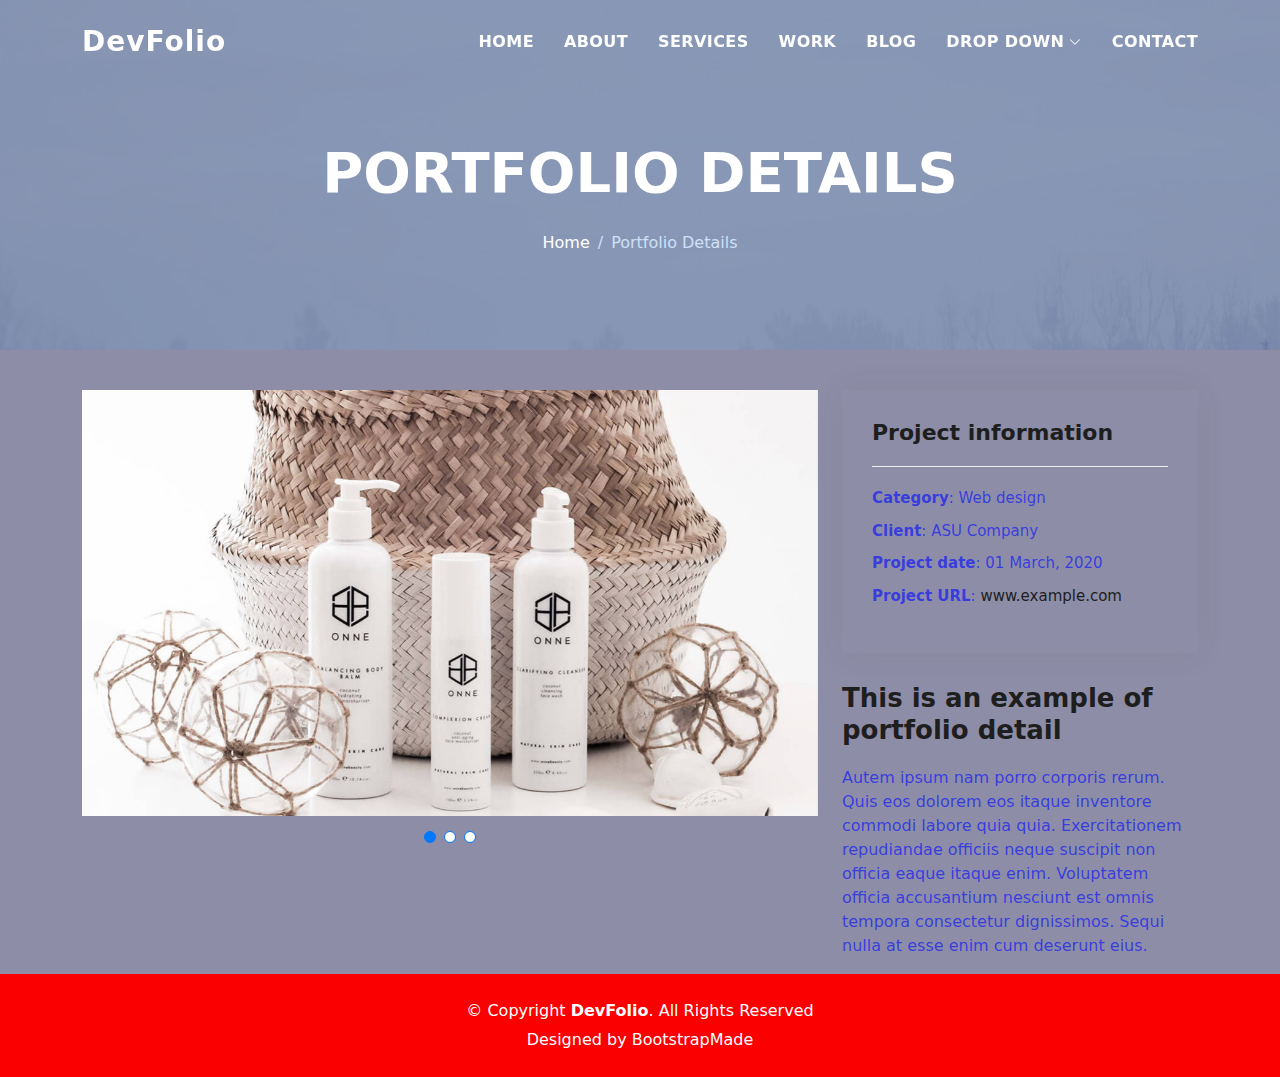
<file: portfolio-details.html>
<!DOCTYPE html>
<html lang="en">

<head>
  <meta charset="utf-8">
  <meta content="width=device-width, initial-scale=1.0" name="viewport">

  <title>DevFolio Bootstrap Portfolio Template - Portfolio Details</title>
  <meta content="" name="description">
  <meta content="" name="keywords">

  <!-- Favicons -->
  <link href="assets/img/favicon.png" rel="icon">
  <link href="assets/img/apple-touch-icon.png" rel="apple-touch-icon">

  <!-- Vendor CSS Files -->
  <link href="assets/vendor/bootstrap/css/bootstrap.min.css" rel="stylesheet">
  <link href="assets/vendor/bootstrap-icons/bootstrap-icons.css" rel="stylesheet">
  <link href="assets/vendor/glightbox/css/glightbox.min.css" rel="stylesheet">
  <link href="assets/vendor/swiper/swiper-bundle.min.css" rel="stylesheet">

  <!-- Template Main CSS File -->
  <link href="assets/css/style.css" rel="stylesheet">

  <!-- =======================================================
  * Template Name: DevFolio
  * Updated: Nov 17 2023 with Bootstrap v5.3.2
  * Template URL: https://bootstrapmade.com/devfolio-bootstrap-portfolio-html-template/
  * Author: BootstrapMade.com
  * License: https://bootstrapmade.com/license/
  ======================================================== -->
</head>

<body>

  <!-- ======= Header ======= -->
  <header id="header" class="fixed-top">
    <div class="container d-flex align-items-center justify-content-between">

      <h1 class="logo"><a href="index.html">DevFolio</a></h1>
      <!-- Uncomment below if you prefer to use an image logo -->
      <!-- <a href="index.html" class="logo"><img src="assets/img/logo.png" alt="" class="img-fluid"></a>-->

      <nav id="navbar" class="navbar">
        <ul>
          <li><a class="nav-link scrollto " href="#hero">Home</a></li>
          <li><a class="nav-link scrollto" href="#about">About</a></li>
          <li><a class="nav-link scrollto" href="#services">Services</a></li>
          <li><a class="nav-link scrollto " href="#work">Work</a></li>
          <li><a class="nav-link scrollto " href="#blog">Blog</a></li>
          <li class="dropdown"><a href="#"><span>Drop Down</span> <i class="bi bi-chevron-down"></i></a>
            <ul>
              <li><a href="#">Drop Down 1</a></li>
              <li class="dropdown"><a href="#"><span>Deep Drop Down</span> <i class="bi bi-chevron-right"></i></a>
                <ul>
                  <li><a href="#">Deep Drop Down 1</a></li>
                  <li><a href="#">Deep Drop Down 2</a></li>
                  <li><a href="#">Deep Drop Down 3</a></li>
                  <li><a href="#">Deep Drop Down 4</a></li>
                  <li><a href="#">Deep Drop Down 5</a></li>
                </ul>
              </li>
              <li><a href="#">Drop Down 2</a></li>
              <li><a href="#">Drop Down 3</a></li>
              <li><a href="#">Drop Down 4</a></li>
            </ul>
          </li>
          <li><a class="nav-link scrollto" href="#contact">Contact</a></li>
        </ul>
        <i class="bi bi-list mobile-nav-toggle"></i>
      </nav><!-- .navbar -->

    </div>
  </header><!-- End Header -->

  <div class="hero hero-single route bg-image" style="background-image: url(assets/img/overlay-bg.jpg)">
    <div class="overlay-mf"></div>
    <div class="hero-content display-table">
      <div class="table-cell">
        <div class="container">
          <h2 class="hero-title mb-4">Portfolio Details</h2>
          <ol class="breadcrumb d-flex justify-content-center">
            <li class="breadcrumb-item">
              <a href="#">Home</a>
            </li>
            <li class="breadcrumb-item active">Portfolio Details</li>
          </ol>
        </div>
      </div>
    </div>
  </div>

  <main id="main">

    <!-- ======= Portfolio Details Section ======= -->
    <section id="portfolio-details" class="portfolio-details">
      <div class="container">

        <div class="row gy-4">

          <div class="col-lg-8">
            <div class="portfolio-details-slider swiper">
              <div class="swiper-wrapper align-items-center">

                <div class="swiper-slide">
                  <img src="assets/img/portfolio-details-1.jpg" alt="">
                </div>

                <div class="swiper-slide">
                  <img src="assets/img/portfolio-details-2.jpg" alt="">
                </div>

                <div class="swiper-slide">
                  <img src="assets/img/portfolio-details-3.jpg" alt="">
                </div>

              </div>
              <div class="swiper-pagination"></div>
            </div>
          </div>

          <div class="col-lg-4">
            <div class="portfolio-info">
              <h3>Project information</h3>
              <ul>
                <li><strong>Category</strong>: Web design</li>
                <li><strong>Client</strong>: ASU Company</li>
                <li><strong>Project date</strong>: 01 March, 2020</li>
                <li><strong>Project URL</strong>: <a href="#">www.example.com</a></li>
              </ul>
            </div>
            <div class="portfolio-description">
              <h2>This is an example of portfolio detail</h2>
              <p>
                Autem ipsum nam porro corporis rerum. Quis eos dolorem eos itaque inventore commodi labore quia quia. Exercitationem repudiandae officiis neque suscipit non officia eaque itaque enim. Voluptatem officia accusantium nesciunt est omnis tempora consectetur dignissimos. Sequi nulla at esse enim cum deserunt eius.
              </p>
            </div>
          </div>

        </div>

      </div>
    </section><!-- End Portfolio Details Section -->

  </main><!-- End #main -->

  <!-- ======= Footer ======= -->
  <footer>
    <div class="container">
      <div class="row">
        <div class="col-sm-12">
          <div class="copyright-box">
            <p class="copyright">&copy; Copyright <strong>DevFolio</strong>. All Rights Reserved</p>
            <div class="credits">
              <!--
              All the links in the footer should remain intact.
              You can delete the links only if you purchased the pro version.
              Licensing information: https://bootstrapmade.com/license/
              Purchase the pro version with working PHP/AJAX contact form: https://bootstrapmade.com/buy/?theme=DevFolio
            -->
              Designed by <a href="https://bootstrapmade.com/">BootstrapMade</a>
            </div>
          </div>
        </div>
      </div>
    </div>
  </footer><!-- End  Footer -->

  <div id="preloader"></div>
  <a href="#" class="back-to-top d-flex align-items-center justify-content-center"><i class="bi bi-arrow-up-short"></i></a>

  <!-- Vendor JS Files -->
  <script src="assets/vendor/purecounter/purecounter_vanilla.js"></script>
  <script src="assets/vendor/bootstrap/js/bootstrap.bundle.min.js"></script>
  <script src="assets/vendor/glightbox/js/glightbox.min.js"></script>
  <script src="assets/vendor/swiper/swiper-bundle.min.js"></script>
  <script src="assets/vendor/typed.js/typed.umd.js"></script>
  <script src="assets/vendor/php-email-form/validate.js"></script>

  <!-- Template Main JS File -->
  <script src="assets/js/main.js"></script>

</body>

</html>
</file>
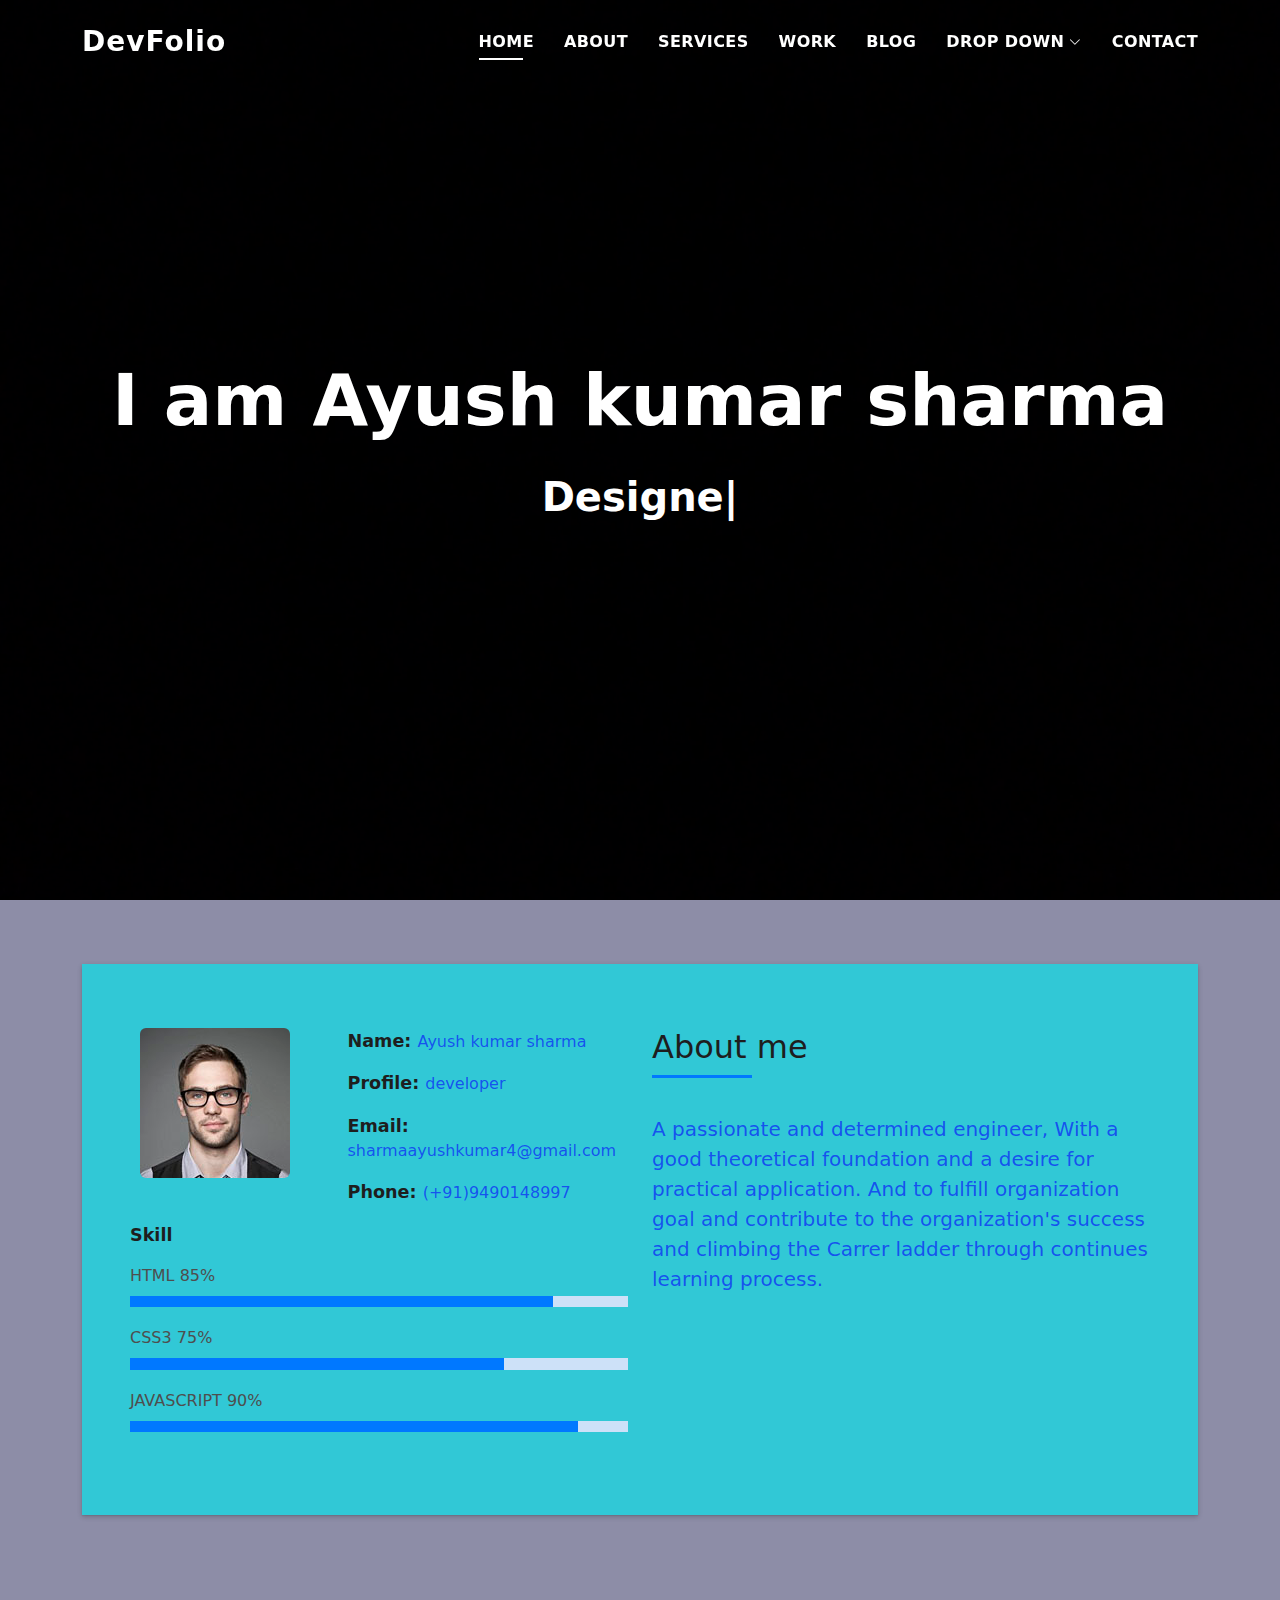
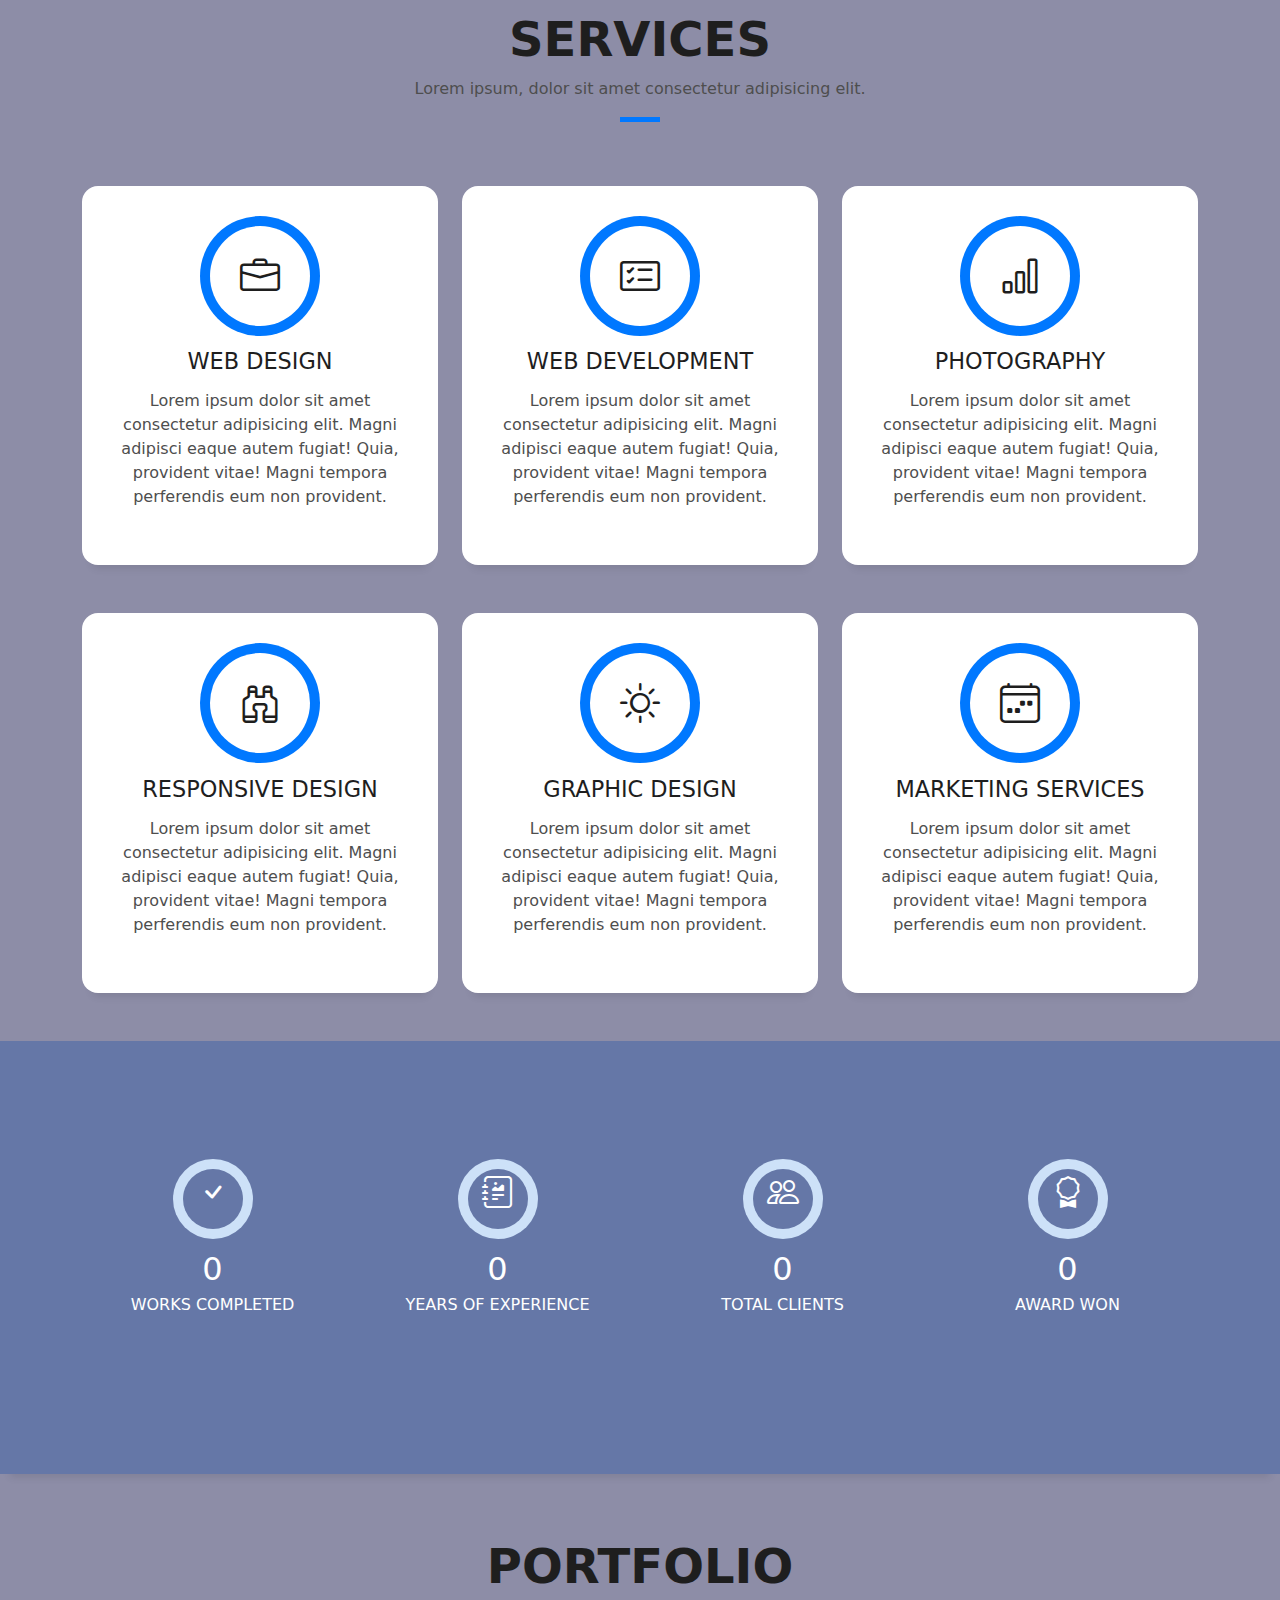
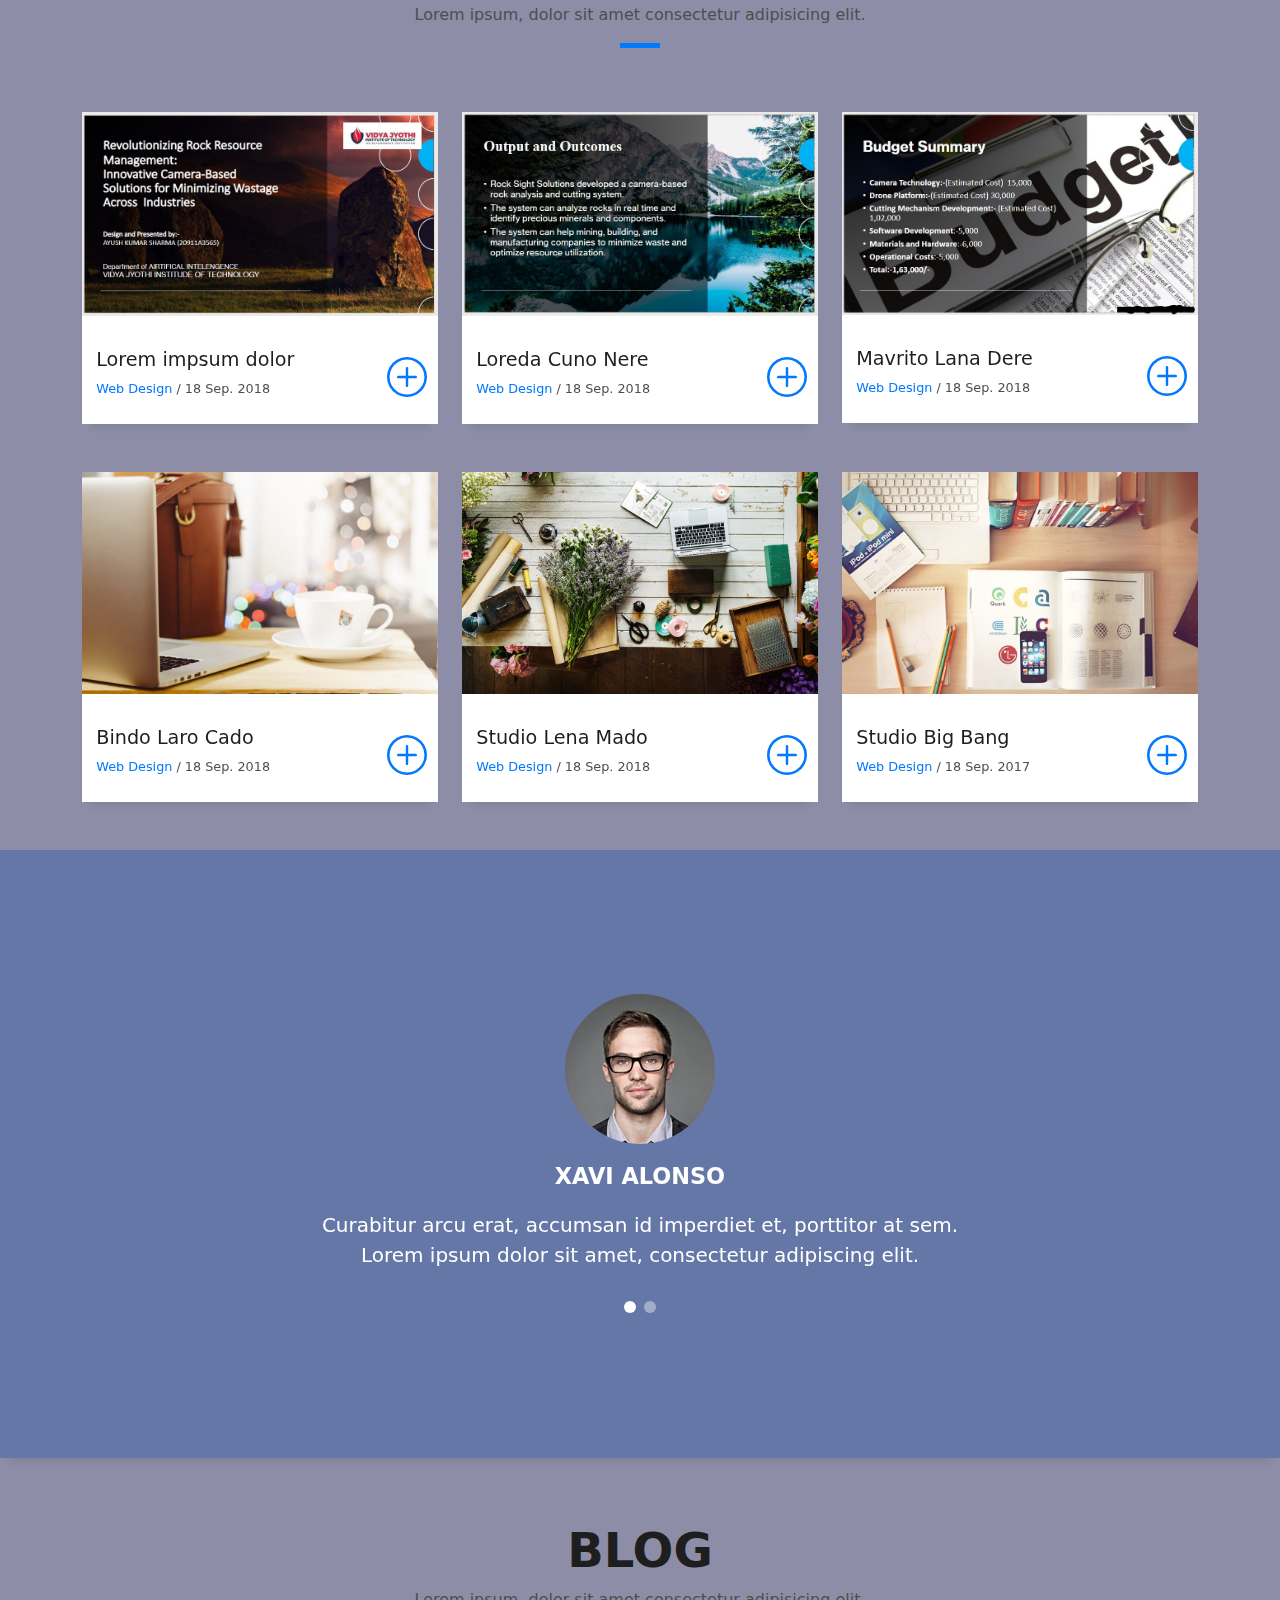
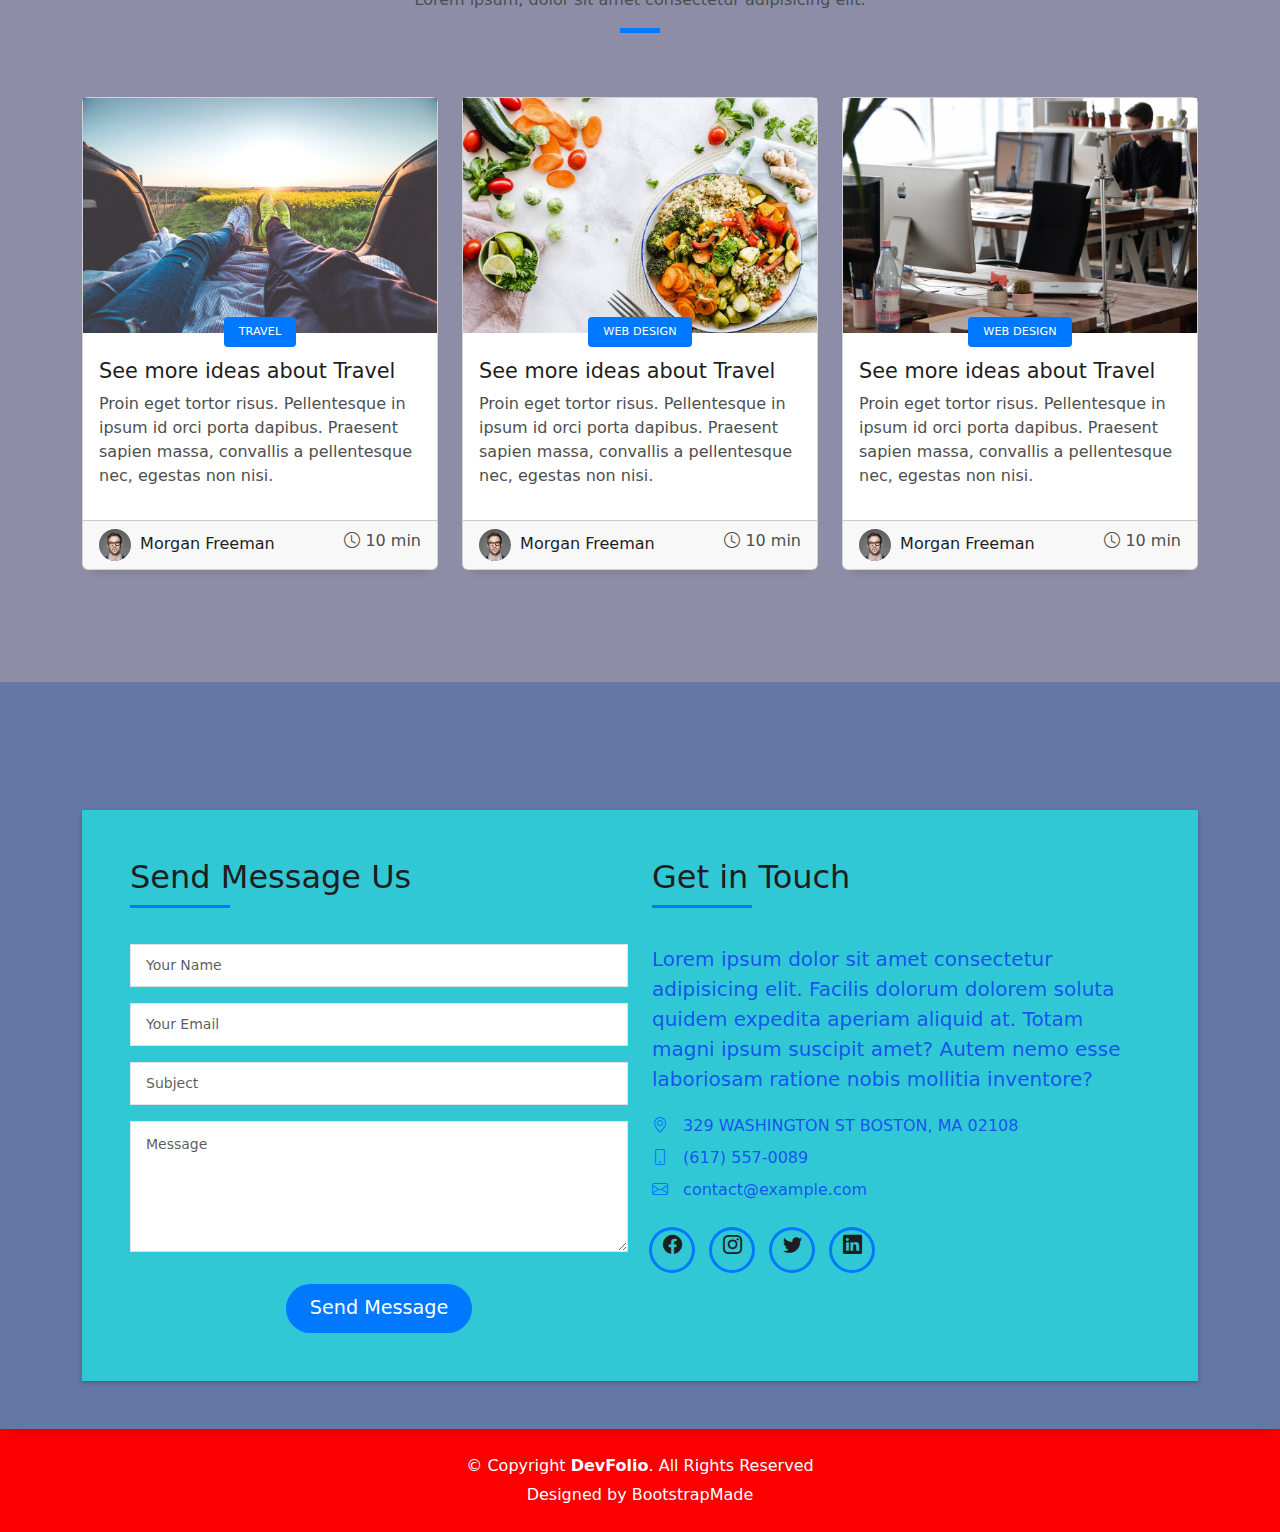
<file: website_dev.html>
<!DOCTYPE html>
<html lang="en">

<head>
  <meta charset="utf-8">
  <meta content="width=device-width, initial-scale=1.0" name="viewport">

  <title>DevFolio Bootstrap Portfolio Template - Index</title>
  <meta content="" name="description">
  <meta content="" name="keywords">

  <!-- Favicons -->
  <link href="assets/img/favicon.png" rel="icon">
  <link href="assets/img/apple-touch-icon.png" rel="apple-touch-icon">

  <!-- Vendor CSS Files -->
  <link href="assets/vendor/bootstrap/css/bootstrap.min.css" rel="stylesheet">
  <link href="assets/vendor/bootstrap-icons/bootstrap-icons.css" rel="stylesheet">
  <link href="assets/vendor/glightbox/css/glightbox.min.css" rel="stylesheet">
  <link href="assets/vendor/swiper/swiper-bundle.min.css" rel="stylesheet">

  <!-- Template Main CSS File -->
  <link href="assets/css/style.css" rel="stylesheet">

  <!-- =======================================================
  * Template Name: DevFolio
  * Updated: Nov 17 2023 with Bootstrap v5.3.2
  * Template URL: https://bootstrapmade.com/devfolio-bootstrap-portfolio-html-template/
  * Author: BootstrapMade.com
  * License: https://bootstrapmade.com/license/
  ======================================================== -->
</head>

<body>

  <!-- ======= Header ======= -->
  <header id="header" class="fixed-top">
    <div class="container d-flex align-items-center justify-content-between">

      <h1 class="logo"><a href="index.html">DevFolio</a></h1>
      <!-- Uncomment below if you prefer to use an image logo -->
      <!-- <a href="index.html" class="logo"><img src="assets/img/logo.png" alt="" class="img-fluid"></a>-->

      <nav id="navbar" class="navbar">
        <ul>
          <li><a class="nav-link scrollto active" href="#hero">Home</a></li>
          <li><a class="nav-link scrollto" href="#about">About</a></li>
          <li><a class="nav-link scrollto" href="#services">Services</a></li>
          <li><a class="nav-link scrollto " href="#work">Work</a></li>
          <li><a class="nav-link scrollto " href="#blog">Blog</a></li>
          <li class="dropdown"><a href="#"><span>Drop Down</span> <i class="bi bi-chevron-down"></i></a>
            <ul>
              <li><a href="#">Drop Down 1</a></li>
              <li class="dropdown"><a href="#"><span>Deep Drop Down</span> <i class="bi bi-chevron-right"></i></a>
                <ul>
                  <li><a href="#">Deep Drop Down 1</a></li>
                  <li><a href="#">Deep Drop Down 2</a></li>
                  <li><a href="#">Deep Drop Down 3</a></li>
                  <li><a href="#">Deep Drop Down 4</a></li>
                  <li><a href="#">Deep Drop Down 5</a></li>
                </ul>
              </li>
              <li><a href="#">Drop Down 2</a></li>
              <li><a href="#">Drop Down 3</a></li>
              <li><a href="#">Drop Down 4</a></li>
            </ul>
          </li>
          <li><a class="nav-link scrollto" href="#contact">Contact</a></li>
        </ul>
        <i class="bi bi-list mobile-nav-toggle"></i>
      </nav><!-- .navbar -->

    </div>
  </header><!-- End Header -->

  <!-- ======= Hero Section ======= -->
  <div id="hero" class="hero route bg-image" style="background-image: url(assets/img/hero-bg.jpg)">
    <div class="overlay-itro"></div>
    <div class="hero-content display-table">
      <div class="table-cell">
        <div class="container">
          <!--<p class="display-6 color-d">Hello, world!</p>-->
          <h1 class="hero-title mb-4">I am Ayush kumar sharma</h1>
          <p class="hero-subtitle"><span class="typed" data-typed-items="Designer, Developer"></span></p>
          <!-- <p class="pt-3"><a class="btn btn-primary btn js-scroll px-4" href="#about" role="button">Learn More</a></p> -->
        </div>
      </div>
    </div>
  </div><!-- End Hero Section -->

  <main id="main">

    <!-- ======= About Section ======= -->
    <section id="about" class="about-mf sect-pt4 route">
      <div class="container">
        <div class="row">
          <div class="col-sm-12">
            <div class="box-shadow-full">
              <div class="row">
                <div class="col-md-6">
                  <div class="row">
                    <div class="col-sm-6 col-md-5">
                      <div class="about-img">
                        <img src="assets/img/testimonial-2.jpg" class="img-fluid rounded b-shadow-a" alt="">
                      </div>
                    </div>
                    <div class="col-sm-6 col-md-7">
                      <div class="about-info">
                        <p><span class="title-s">Name: </span> <span>Ayush kumar sharma</span></p>
                        <p><span class="title-s">Profile: </span> <span>developer</span></p>
                        <p><span class="title-s">Email: </span> <span>sharmaayushkumar4@gmail.com</span></p>
                        <p><span class="title-s">Phone: </span> <span>(+91)9490148997</span></p>
                      </div>
                    </div>
                  </div>
                  <div class="skill-mf">
                    <p class="title-s">Skill</p>
                    <span>HTML</span> <span class="pull-right">85%</span>
                    <div class="progress">
                      <div class="progress-bar" role="progressbar" style="width: 85%;" aria-valuenow="85" aria-valuemin="0" aria-valuemax="100"></div>
                    </div>
                    <span>CSS3</span> <span class="pull-right">75%</span>
                    <div class="progress">
                      <div class="progress-bar" role="progressbar" style="width: 75%" aria-valuenow="75" aria-valuemin="0" aria-valuemax="100"></div>
                    </div>
                    <span>JAVASCRIPT</span> <span class="pull-right">90%</span>
                    <div class="progress">
                      <div class="progress-bar" role="progressbar" style="width: 90%" aria-valuenow="90" aria-valuemin="0" aria-valuemax="100"></div>
                    </div>
                  </div>
                </div>
                <div class="col-md-6">
                  <div class="about-me pt-4 pt-md-0">
                    <div class="title-box-2">
                      <h5 class="title-left">
                        About me
                      </h5>
                    </div>
                    <p class="lead">
                        A passionate and determined engineer,
                        With a good theoretical foundation and a desire for practical application.
                        And to fulfill organization goal and contribute to
                        the organization's success and climbing the Carrer ladder through continues learning process. 
                    </p>
                    
                  </div>
                </div>
              </div>
            </div>
          </div>
        </div>
      </div>
    </section><!-- End About Section -->

    <!-- ======= Services Section ======= -->
    <section id="services" class="services-mf pt-5 route">
      <div class="container">
        <div class="row">
          <div class="col-sm-12">
            <div class="title-box text-center">
              <h3 class="title-a">
                Services
              </h3>
              <p class="subtitle-a">
                Lorem ipsum, dolor sit amet consectetur adipisicing elit.
              </p>
              <div class="line-mf"></div>
            </div>
          </div>
        </div>
        <div class="row">
          <div class="col-md-4">
            <div class="service-box">
              <div class="service-ico">
                <span class="ico-circle"><i class="bi bi-briefcase"></i></span>
              </div>
              <div class="service-content">
                <h2 class="s-title">Web Design</h2>
                <p class="s-description text-center">
                  Lorem ipsum dolor sit amet consectetur adipisicing elit. Magni adipisci eaque autem fugiat! Quia,
                  provident vitae! Magni
                  tempora perferendis eum non provident.
                </p>
              </div>
            </div>
          </div>
          <div class="col-md-4">
            <div class="service-box">
              <div class="service-ico">
                <span class="ico-circle"><i class="bi bi-card-checklist"></i></span>
              </div>
              <div class="service-content">
                <h2 class="s-title">Web Development</h2>
                <p class="s-description text-center">
                  Lorem ipsum dolor sit amet consectetur adipisicing elit. Magni adipisci eaque autem fugiat! Quia,
                  provident vitae! Magni
                  tempora perferendis eum non provident.
                </p>
              </div>
            </div>
          </div>
          <div class="col-md-4">
            <div class="service-box">
              <div class="service-ico">
                <span class="ico-circle"><i class="bi bi-bar-chart"></i></span>
              </div>
              <div class="service-content">
                <h2 class="s-title">Photography</h2>
                <p class="s-description text-center">
                  Lorem ipsum dolor sit amet consectetur adipisicing elit. Magni adipisci eaque autem fugiat! Quia,
                  provident vitae! Magni
                  tempora perferendis eum non provident.
                </p>
              </div>
            </div>
          </div>
          <div class="col-md-4">
            <div class="service-box">
              <div class="service-ico">
                <span class="ico-circle"><i class="bi bi-binoculars"></i></span>
              </div>
              <div class="service-content">
                <h2 class="s-title">Responsive Design</h2>
                <p class="s-description text-center">
                  Lorem ipsum dolor sit amet consectetur adipisicing elit. Magni adipisci eaque autem fugiat! Quia,
                  provident vitae! Magni
                  tempora perferendis eum non provident.
                </p>
              </div>
            </div>
          </div>
          <div class="col-md-4">
            <div class="service-box">
              <div class="service-ico">
                <span class="ico-circle"><i class="bi bi-brightness-high"></i></span>
              </div>
              <div class="service-content">
                <h2 class="s-title">Graphic Design</h2>
                <p class="s-description text-center">
                  Lorem ipsum dolor sit amet consectetur adipisicing elit. Magni adipisci eaque autem fugiat! Quia,
                  provident vitae! Magni
                  tempora perferendis eum non provident.
                </p>
              </div>
            </div>
          </div>
          <div class="col-md-4">
            <div class="service-box">
              <div class="service-ico">
                <span class="ico-circle"><i class="bi bi-calendar4-week"></i></span>
              </div>
              <div class="service-content">
                <h2 class="s-title">Marketing Services</h2>
                <p class="s-description text-center">
                  Lorem ipsum dolor sit amet consectetur adipisicing elit. Magni adipisci eaque autem fugiat! Quia,
                  provident vitae! Magni
                  tempora perferendis eum non provident.
                </p>
              </div>
            </div>
          </div>
        </div>
      </div>
    </section><!-- End Services Section -->

    <!-- ======= Counter Section ======= -->
    <div class="section-counter paralax-mf bg-image" style="background-image: url(assets/img/counters-bg.jpg)">
      <div class="overlay-mf"></div>
      <div class="container position-relative">
        <div class="row">
          <div class="col-sm-3 col-lg-3">
            <div class="counter-box counter-box pt-4 pt-md-0">
              <div class="counter-ico">
                <span class="ico-circle"><i class="bi bi-check"></i></span>
              </div>
              <div class="counter-num">
                <p data-purecounter-start="0" data-purecounter-end="450" data-purecounter-duration="1" class="counter purecounter"></p>
                <span class="counter-text">WORKS COMPLETED</span>
              </div>
            </div>
          </div>
          <div class="col-sm-3 col-lg-3">
            <div class="counter-box pt-4 pt-md-0">
              <div class="counter-ico">
                <span class="ico-circle"><i class="bi bi-journal-richtext"></i></span>
              </div>
              <div class="counter-num">
                <p data-purecounter-start="0" data-purecounter-end="25" data-purecounter-duration="1" class="counter purecounter"></p>
                <span class="counter-text">YEARS OF EXPERIENCE</span>
              </div>
            </div>
          </div>
          <div class="col-sm-3 col-lg-3">
            <div class="counter-box pt-4 pt-md-0">
              <div class="counter-ico">
                <span class="ico-circle"><i class="bi bi-people"></i></span>
              </div>
              <div class="counter-num">
                <p data-purecounter-start="0" data-purecounter-end="550" data-purecounter-duration="1" class="counter purecounter"></p>
                <span class="counter-text">TOTAL CLIENTS</span>
              </div>
            </div>
          </div>
          <div class="col-sm-3 col-lg-3">
            <div class="counter-box pt-4 pt-md-0">
              <div class="counter-ico">
                <span class="ico-circle"><i class="bi bi-award"></i></span>
              </div>
              <div class="counter-num">
                <p data-purecounter-start="0" data-purecounter-end="48" data-purecounter-duration="1" class="counter purecounter"></p>
                <span class="counter-text">AWARD WON</span>
              </div>
            </div>
          </div>
        </div>
      </div>
    </div><!-- End Counter Section -->

    <!-- ======= Portfolio Section ======= -->
    <section id="work" class="portfolio-mf sect-pt4 route">
      <div class="container">
        <div class="row">
          <div class="col-sm-12">
            <div class="title-box text-center">
              <h3 class="title-a">
                Portfolio
              </h3>
              <p class="subtitle-a">
                Lorem ipsum, dolor sit amet consectetur adipisicing elit.
              </p>
              <div class="line-mf"></div>
            </div>
          </div>
        </div>
        <div class="row">
          <div class="col-md-4">
            <div class="work-box">
              <a href="assets/img/work-1.jpg" data-gallery="portfolioGallery" class="portfolio-lightbox">
                <div class="work-img">
                  <img src="assets/img/work-1.jpg" alt="" class="img-fluid">
                </div>
              </a>
              <div class="work-content">
                <div class="row">
                  <div class="col-sm-8">
                    <h2 class="w-title">Lorem impsum dolor</h2>
                    <div class="w-more">
                      <span class="w-ctegory">Web Design</span> / <span class="w-date">18 Sep. 2018</span>
                    </div>
                  </div>
                  <div class="col-sm-4">
                    <div class="w-like">
                      <a href="portfolio-details.html"> <span class="bi bi-plus-circle"></span></a>
                    </div>
                  </div>
                </div>
              </div>
            </div>
          </div>
          <div class="col-md-4">
            <div class="work-box">
              <a href="assets/img/work-2.jpg" data-gallery="portfolioGallery" class="portfolio-lightbox">
                <div class="work-img">
                  <img src="assets/img/work-2.jpg" alt="" class="img-fluid">
                </div>
              </a>
              <div class="work-content">
                <div class="row">
                  <div class="col-sm-8">
                    <h2 class="w-title">Loreda Cuno Nere</h2>
                    <div class="w-more">
                      <span class="w-ctegory">Web Design</span> / <span class="w-date">18 Sep. 2018</span>
                    </div>
                  </div>
                  <div class="col-sm-4">
                    <div class="w-like">
                      <a href="portfolio-details.html"> <span class="bi bi-plus-circle"></span></a>
                    </div>
                  </div>
                </div>
              </div>
            </div>
          </div>
          <div class="col-md-4">
            <div class="work-box">
              <a href="assets/img/work-3.jpg" data-gallery="portfolioGallery" class="portfolio-lightbox">
                <div class="work-img">
                  <img src="assets/img/work-3.jpg" alt="" class="img-fluid">
                </div>
              </a>
              <div class="work-content">
                <div class="row">
                  <div class="col-sm-8">
                    <h2 class="w-title">Mavrito Lana Dere</h2>
                    <div class="w-more">
                      <span class="w-ctegory">Web Design</span> / <span class="w-date">18 Sep. 2018</span>
                    </div>
                  </div>
                  <div class="col-sm-4">
                    <div class="w-like">
                      <a href="portfolio-details.html"> <span class="bi bi-plus-circle"></span></a>
                    </div>
                  </div>
                </div>
              </div>
            </div>
          </div>
          <div class="col-md-4">
            <div class="work-box">
              <a href="assets/img/work-4.jpg" data-gallery="portfolioGallery" class="portfolio-lightbox">
                <div class="work-img">
                  <img src="assets/img/work-4.jpg" alt="" class="img-fluid">
                </div>
              </a>
              <div class="work-content">
                <div class="row">
                  <div class="col-sm-8">
                    <h2 class="w-title">Bindo Laro Cado</h2>
                    <div class="w-more">
                      <span class="w-ctegory">Web Design</span> / <span class="w-date">18 Sep. 2018</span>
                    </div>
                  </div>
                  <div class="col-sm-4">
                    <div class="w-like">
                      <a href="portfolio-details.html"> <span class="bi bi-plus-circle"></span></a>
                    </div>
                  </div>
                </div>
              </div>
            </div>
          </div>
          <div class="col-md-4">
            <div class="work-box">
              <a href="assets/img/work-5.jpg" data-gallery="portfolioGallery" class="portfolio-lightbox">
                <div class="work-img">
                  <img src="assets/img/work-5.jpg" alt="" class="img-fluid">
                </div>
              </a>
              <div class="work-content">
                <div class="row">
                  <div class="col-sm-8">
                    <h2 class="w-title">Studio Lena Mado</h2>
                    <div class="w-more">
                      <span class="w-ctegory">Web Design</span> / <span class="w-date">18 Sep. 2018</span>
                    </div>
                  </div>
                  <div class="col-sm-4">
                    <div class="w-like">
                      <a href="portfolio-details.html"> <span class="bi bi-plus-circle"></span></a>
                    </div>
                  </div>
                </div>
              </div>
            </div>
          </div>
          <div class="col-md-4">
            <div class="work-box">
              <a href="assets/img/work-6.jpg" data-gallery="portfolioGallery" class="portfolio-lightbox">
                <div class="work-img">
                  <img src="assets/img/work-6.jpg" alt="" class="img-fluid">
                </div>
              </a>
              <div class="work-content">
                <div class="row">
                  <div class="col-sm-8">
                    <h2 class="w-title">Studio Big Bang</h2>
                    <div class="w-more">
                      <span class="w-ctegory">Web Design</span> / <span class="w-date">18 Sep. 2017</span>
                    </div>
                  </div>
                  <div class="col-sm-4">
                    <div class="w-like">
                      <a href="portfolio-details.html"> <span class="bi bi-plus-circle"></span></a>
                    </div>
                  </div>
                </div>
              </div>
            </div>
          </div>

        </div>
      </div>
    </section><!-- End Portfolio Section -->

    <!-- ======= Testimonials Section ======= -->
    <div class="testimonials paralax-mf bg-image" style="background-image: url(assets/img/overlay-bg.jpg)">
      <div class="overlay-mf"></div>
      <div class="container">
        <div class="row">
          <div class="col-md-12">

            <div class="testimonials-slider swiper" data-aos="fade-up" data-aos-delay="100">
              <div class="swiper-wrapper">

                <div class="swiper-slide">
                  <div class="testimonial-box">
                    <div class="author-test">
                      <img src="assets/img/testimonial-2.jpg" alt="" class="rounded-circle b-shadow-a">
                      <span class="author">Xavi Alonso</span>
                    </div>
                    <div class="content-test">
                      <p class="description lead">
                        Curabitur arcu erat, accumsan id imperdiet et, porttitor at sem. Lorem ipsum dolor sit amet,
                        consectetur adipiscing elit.
                      </p>
                    </div>
                  </div>
                </div><!-- End testimonial item -->

                <div class="swiper-slide">
                  <div class="testimonial-box">
                    <div class="author-test">
                      <img src="assets/img/testimonial-4.jpg" alt="" class="rounded-circle b-shadow-a">
                      <span class="author">Marta Socrate</span>
                    </div>
                    <div class="content-test">
                      <p class="description lead">
                        Curabitur arcu erat, accumsan id imperdiet et, porttitor at sem. Lorem ipsum dolor sit amet,
                        consectetur adipiscing elit.
                      </p>
                    </div>
                  </div>
                </div><!-- End testimonial item -->
              </div>
              <div class="swiper-pagination"></div>
            </div>

            <!-- <div id="testimonial-mf" class="owl-carousel owl-theme">
          
        </div> -->
          </div>
        </div>
      </div>
    </div><!-- End Testimonials Section -->

    <!-- ======= Blog Section ======= -->
    <section id="blog" class="blog-mf sect-pt4 route">
      <div class="container">
        <div class="row">
          <div class="col-sm-12">
            <div class="title-box text-center">
              <h3 class="title-a">
                Blog
              </h3>
              <p class="subtitle-a">
                Lorem ipsum, dolor sit amet consectetur adipisicing elit.
              </p>
              <div class="line-mf"></div>
            </div>
          </div>
        </div>
        <div class="row">
          <div class="col-md-4">
            <div class="card card-blog">
              <div class="card-img">
                <a href="blog-single.html"><img src="assets/img/post-1.jpg" alt="" class="img-fluid"></a>
              </div>
              <div class="card-body">
                <div class="card-category-box">
                  <div class="card-category">
                    <h6 class="category">Travel</h6>
                  </div>
                </div>
                <h3 class="card-title"><a href="blog-single.html">See more ideas about Travel</a></h3>
                <p class="card-description">
                  Proin eget tortor risus. Pellentesque in ipsum id orci porta dapibus. Praesent sapien massa, convallis
                  a pellentesque nec,
                  egestas non nisi.
                </p>
              </div>
              <div class="card-footer">
                <div class="post-author">
                  <a href="#">
                    <img src="assets/img/testimonial-2.jpg" alt="" class="avatar rounded-circle">
                    <span class="author">Morgan Freeman</span>
                  </a>
                </div>
                <div class="post-date">
                  <span class="bi bi-clock"></span> 10 min
                </div>
              </div>
            </div>
          </div>
          <div class="col-md-4">
            <div class="card card-blog">
              <div class="card-img">
                <a href="blog-single.html"><img src="assets/img/post-2.jpg" alt="" class="img-fluid"></a>
              </div>
              <div class="card-body">
                <div class="card-category-box">
                  <div class="card-category">
                    <h6 class="category">Web Design</h6>
                  </div>
                </div>
                <h3 class="card-title"><a href="blog-single.html">See more ideas about Travel</a></h3>
                <p class="card-description">
                  Proin eget tortor risus. Pellentesque in ipsum id orci porta dapibus. Praesent sapien massa, convallis
                  a pellentesque nec,
                  egestas non nisi.
                </p>
              </div>
              <div class="card-footer">
                <div class="post-author">
                  <a href="#">
                    <img src="assets/img/testimonial-2.jpg" alt="" class="avatar rounded-circle">
                    <span class="author">Morgan Freeman</span>
                  </a>
                </div>
                <div class="post-date">
                  <span class="bi bi-clock"></span> 10 min
                </div>
              </div>
            </div>
          </div>
          <div class="col-md-4">
            <div class="card card-blog">
              <div class="card-img">
                <a href="blog-single.html"><img src="assets/img/post-3.jpg" alt="" class="img-fluid"></a>
              </div>
              <div class="card-body">
                <div class="card-category-box">
                  <div class="card-category">
                    <h6 class="category">Web Design</h6>
                  </div>
                </div>
                <h3 class="card-title"><a href="blog-single.html">See more ideas about Travel</a></h3>
                <p class="card-description">
                  Proin eget tortor risus. Pellentesque in ipsum id orci porta dapibus. Praesent sapien massa, convallis
                  a pellentesque nec,
                  egestas non nisi.
                </p>
              </div>
              <div class="card-footer">
                <div class="post-author">
                  <a href="#">
                    <img src="assets/img/testimonial-2.jpg" alt="" class="avatar rounded-circle">
                    <span class="author">Morgan Freeman</span>
                  </a>
                </div>
                <div class="post-date">
                  <span class="bi bi-clock"></span> 10 min
                </div>
              </div>
            </div>
          </div>
        </div>
      </div>
    </section><!-- End Blog Section -->

    <!-- ======= Contact Section ======= -->
    <section id="contact" class="paralax-mf footer-paralax bg-image sect-mt4 route" style="background-image: url(assets/img/overlay-bg.jpg)">
      <div class="overlay-mf"></div>
      <div class="container">
        <div class="row">
          <div class="col-sm-12">
            <div class="contact-mf">
              <div id="contact" class="box-shadow-full">
                <div class="row">
                  <div class="col-md-6">
                    <div class="title-box-2">
                      <h5 class="title-left">
                        Send Message Us
                      </h5>
                    </div>
                    <div>
                      <form action="forms/contact.php" method="post" role="form" class="php-email-form">
                        <div class="row">
                          <div class="col-md-12 mb-3">
                            <div class="form-group">
                              <input type="text" name="name" class="form-control" id="name" placeholder="Your Name" required>
                            </div>
                          </div>
                          <div class="col-md-12 mb-3">
                            <div class="form-group">
                              <input type="email" class="form-control" name="email" id="email" placeholder="Your Email" required>
                            </div>
                          </div>
                          <div class="col-md-12 mb-3">
                            <div class="form-group">
                              <input type="text" class="form-control" name="subject" id="subject" placeholder="Subject" required>
                            </div>
                          </div>
                          <div class="col-md-12">
                            <div class="form-group">
                              <textarea class="form-control" name="message" rows="5" placeholder="Message" required></textarea>
                            </div>
                          </div>
                          <div class="col-md-12 text-center my-3">
                            <div class="loading">Loading</div>
                            <div class="error-message"></div>
                            <div class="sent-message">Your message has been sent. Thank you!</div>
                          </div>
                          <div class="col-md-12 text-center">
                            <button type="submit" class="button button-a button-big button-rouded">Send Message</button>
                          </div>
                        </div>
                      </form>
                    </div>
                  </div>
                  <div class="col-md-6">
                    <div class="title-box-2 pt-4 pt-md-0">
                      <h5 class="title-left">
                        Get in Touch
                      </h5>
                    </div>
                    <div class="more-info">
                      <p class="lead">
                        Lorem ipsum dolor sit amet consectetur adipisicing elit. Facilis dolorum dolorem soluta quidem
                        expedita aperiam aliquid at.
                        Totam magni ipsum suscipit amet? Autem nemo esse laboriosam ratione nobis
                        mollitia inventore?
                      </p>
                      <ul class="list-ico">
                        <li><span class="bi bi-geo-alt"></span> 329 WASHINGTON ST BOSTON, MA 02108</li>
                        <li><span class="bi bi-phone"></span> (617) 557-0089</li>
                        <li><span class="bi bi-envelope"></span> contact@example.com</li>
                      </ul>
                    </div>
                    <div class="socials">
                      <ul>
                        <li><a href=""><span class="ico-circle"><i class="bi bi-facebook"></i></span></a></li>
                        <li><a href=""><span class="ico-circle"><i class="bi bi-instagram"></i></span></a></li>
                        <li><a href=""><span class="ico-circle"><i class="bi bi-twitter"></i></span></a></li>
                        <li><a href=""><span class="ico-circle"><i class="bi bi-linkedin"></i></span></a></li>
                      </ul>
                    </div>
                  </div>
                </div>
              </div>
            </div>
          </div>
        </div>
      </div>
    </section><!-- End Contact Section -->

  </main><!-- End #main -->

  <!-- ======= Footer ======= -->
  <footer>
    <div class="container">
      <div class="row">
        <div class="col-sm-12">
          <div class="copyright-box">
            <p class="copyright">&copy; Copyright <strong>DevFolio</strong>. All Rights Reserved</p>
            <div class="credits">
              <!--
              All the links in the footer should remain intact.
              You can delete the links only if you purchased the pro version.
              Licensing information: https://bootstrapmade.com/license/
              Purchase the pro version with working PHP/AJAX contact form: https://bootstrapmade.com/buy/?theme=DevFolio
            -->
              Designed by <a href="https://bootstrapmade.com/">BootstrapMade</a>
            </div>
          </div>
        </div>
      </div>
    </div>
  </footer><!-- End  Footer -->

  <div id="preloader"></div>
  <a href="#" class="back-to-top d-flex align-items-center justify-content-center"><i class="bi bi-arrow-up-short"></i></a>

  <!-- Vendor JS Files -->
  <script src="assets/vendor/purecounter/purecounter_vanilla.js"></script>
  <script src="assets/vendor/bootstrap/js/bootstrap.bundle.min.js"></script>
  <script src="assets/vendor/glightbox/js/glightbox.min.js"></script>
  <script src="assets/vendor/swiper/swiper-bundle.min.js"></script>
  <script src="assets/vendor/typed.js/typed.umd.js"></script>
  <script src="assets/vendor/php-email-form/validate.js"></script>

  <!-- Template Main JS File -->
  <script src="assets/js/main.js"></script>

</body>

</html>
</file>
<file: assets/css/style.css>
/**
* Template Name: DevFolio
* Updated: Nov 17 2023 with Bootstrap v5.3.2
* Template URL: https://bootstrapmade.com/devfolio-bootstrap-portfolio-html-template/
* Author: BootstrapMade.com
* License: https://bootstrapmade.com/license/
*/

/*--------------------------------------------------------------
# General
--------------------------------------------------------------*/
body {
  background-color: #00003a72;
  color: #060efca6;
}

h1,
h2,
h3,
h4,
h5,
h6 {
  color: #1e1e1e;
}

a {
  color: #1e1e1e;
  text-decoration: none;
  transition: all 0.5s ease-in-out;
}

a:hover {
  color: #0078ff;
  text-decoration: none;
  transition: all 0.5s ease-in-out;
}

.p-r {
  position: relative;
}

.color-a {
  text-decoration: none;
  color: #0078ff;
}

.color-d {
  color: #f5f5f5;
}

.color-text-a {
  text-decoration: none;
  color: #4e4e4e;
}

.box-shadow,
.card-blog,
.work-box,
.service-box,
.paralax-mf {
  box-shadow: 0 13px 8px -10px rgba(10, 10, 10, 0.1);
}

.box-shadow-a,
.button:hover {
  text-decoration: none;
  box-shadow: 0 0 0 4px #cde1f8;
}

.display-5 {
  font-size: 2.5rem;
  font-weight: 300;
  line-height: 1.1;
}

.display-6 {
  font-size: 2rem;
  font-weight: 300;
  line-height: 1.1;
}

.avatar {
  width: 32px;
  height: 32px;
  margin-right: 4px;
  overflow: hidden;
}

.bg-image {
  background-repeat: no-repeat;
  background-attachment: fixed;
  background-size: cover;
  background-position: center center;
}

@media (max-width: 1024px) {
  .bg-image {
    background-attachment: scroll;
  }
}

.overlay-mf {
  background-color: #546da7;
}

.overlay-mf {
  position: absolute;
  top: 0;
  left: 0px;
  padding: 0;
  height: 100%;
  width: 100%;
  opacity: 0.7;
}

.paralax-mf {
  position: relative;
  padding: 8rem 0;
}

.display-table {
  width: 100%;
  height: 100%;
  display: table;
}

.table-cell {
  display: table-cell;
  vertical-align: middle;
}

/*--/ Sections /--*/
.sect-4 {
  padding: 4rem 0;
}

.sect-pt4 {
  padding-top: 4rem;
}

.sect-mt4 {
  margin-top: 4rem;
}

/*--/ Title s /--*/
.title-s {
  font-weight: 600;
  color: #1e1e1e;
  font-size: 1.1rem;
}

/*--/ Title A /--*/
.title-box {
  margin-bottom: 4rem;
}

.title-a {
  text-decoration: none;
  font-size: 3rem;
  font-weight: bold;
  text-transform: uppercase;
}

.subtitle-a {
  text-decoration: none;
  color: #4e4e4e;
}

.line-mf {
  width: 40px;
  height: 5px;
  background-color: #0078ff;
  margin: 0 auto;
}

/*--/ Title Left /--*/
.title-box-2 {
  margin-bottom: 3rem;
}

.title-left {
  font-size: 2rem;
  position: relative;
}

.title-left:before {
  content: "";
  position: absolute;
  height: 3px;
  background-color: #0078ff;
  width: 100px;
  bottom: -12px;
}

/*------/ Box /------*/
.box-pl2 {
  padding-left: 2rem;
}

.box-shadow-full {
  padding: 3rem 1.25rem;
  position: relative;
  background-color: #31c8d6;
  margin-bottom: 3rem;
  z-index: 2;
  box-shadow: 0 1px 1px 0 rgba(0, 0, 0, 0.06), 0 2px 5px 0 rgba(0, 0, 0, 0.2);
}

@media (min-width: 768px) {
  .box-shadow-full {
    padding: 3rem;
  }
}

/*------/ Socials /------*/
.socials {
  padding: 1.5rem 0;
}

.socials ul li {
  display: inline-block;
}

.socials .ico-circle {
  height: 40px;
  width: 40px;
  font-size: 1.2rem;
  border-radius: 50%;
  line-height: 1.6;
  margin: 0 15px 0 0;
  box-shadow: 0 0 0 3px #0078ff;
  transition: all 500ms ease;
}

.socials .ico-circle:hover {
  background-color: #0078ff;
  color: #fff;
  box-shadow: 0 0 0 3px #cde1f8;
  transition: all 500ms ease;
}

/*------/ Ul resect /------*/
.ul-resect,
.widget-tags ul,
.widget-sidebar .list-sidebar,
.box-comments .list-comments,
.blog-wrapper .post-meta ul,
.list-ico,
.socials ul {
  list-style: none;
  padding-left: 0;
  margin-bottom: 0;
}

.list-ico {
  line-height: 2;
}

.list-ico span {
  color: #0078ff;
  margin-right: 10px;
}

/*------/ Ico Circle /------*/
.ico-circle {
  height: 100px;
  width: 100px;
  font-size: 2rem;
  border-radius: 50%;
  line-height: 1.55;
  margin: 0 auto;
  text-align: center;
  box-shadow: 0 0 0 10px #0078ff;
  display: block;
}

/*------/ Owl Carousel /------*/
.owl-theme .owl-dots {
  text-align: center;
  margin-top: 18px;
}

.owl-theme .owl-dots .owl-dot {
  display: inline-block;
}

.owl-theme .owl-dots .owl-dot span {
  width: 18px;
  height: 7px;
  margin: 5px 5px;
  background: #cde1f8;
  border: 0px solid #cde1f8;
  display: block;
  transition: all 0.6s ease-in-out;
  cursor: pointer;
}

.owl-theme .owl-dots .owl-dot:hover span {
  background-color: #cde1f8;
}

.owl-theme .owl-dots .owl-dot.active span {
  background-color: #1B1B1B;
  width: 25px;
}

/*--/ Scrolltop s /--*/
.scrolltop-mf {
  position: relative;
  display: none;
}

.scrolltop-mf span {
  z-index: 999;
  position: fixed;
  width: 42px;
  height: 42px;
  background-color: #0078ff;
  opacity: 0.7;
  font-size: 1.6rem;
  line-height: 1.5;
  text-align: center;
  color: #fff;
  top: auto;
  left: auto;
  right: 30px;
  bottom: 50px;
  cursor: pointer;
  border-radius: 50%;
}

/*--------------------------------------------------------------
# Back to top button
--------------------------------------------------------------*/
.back-to-top {
  position: fixed;
  visibility: hidden;
  opacity: 0;
  right: 15px;
  bottom: 15px;
  z-index: 996;
  background: #0078ff;
  width: 40px;
  height: 40px;
  border-radius: 50px;
  transition: all 0.4s;
}

.back-to-top i {
  font-size: 28px;
  color: #fff;
  line-height: 0;
}

.back-to-top:hover {
  background: #298eff;
  color: #fff;
}

.back-to-top.active {
  visibility: visible;
  opacity: 1;
}

/*------/ Prelaoder /------*/
#preloader {
  position: fixed;
  top: 0;
  left: 0;
  right: 0;
  bottom: 0;
  z-index: 9999;
  overflow: hidden;
  background: #fff;
}

#preloader:before {
  content: "";
  position: fixed;
  top: calc(50% - 30px);
  left: calc(50% - 30px);
  border: 6px solid #f2f2f2;
  border-top: 6px solid #0078ff;
  border-radius: 50%;
  width: 60px;
  height: 60px;
  animation: animate-preloader 1s linear infinite;
}

@keyframes animate-preloader {
  0% {
    transform: rotate(0deg);
  }

  100% {
    transform: rotate(360deg);
  }
}

/*------/ Button /------*/
.button {
  display: inline-block;
  padding: 0.3rem 0.6rem;
  text-align: center;
  vertical-align: middle;
  -webkit-user-select: none;
  -moz-user-select: none;
  user-select: none;
  font-size: 1rem;
  border-radius: 0.3rem;
  border: 1px solid transparent;
  transition: all 500ms ease;
  cursor: pointer;
}

.button:focus {
  outline: 0;
}

.button:hover {
  background-color: #0062d3;
  color: #fff;
  transition: all 500ms ease;
}

.button-a {
  text-decoration: none;
  background-color: #0078ff;
  color: #fff;
  border-color: #cde1f8;
}

.button-big {
  padding: 0.9rem 2.3rem;
  font-size: 1.2rem;
}

.button-rouded {
  border-radius: 5rem;
}

.btn-lg {
  padding: 0.5rem 1rem;
  font-size: 1.25rem;
  line-height: 1.5;
  border-radius: 0.3rem;
}

/*--------------------------------------------------------------
# Header
--------------------------------------------------------------*/
#header {
  transition: all 0.5s;
  z-index: 997;
  padding: 20px 0;
}

#header .logo {
  font-size: 28px;
  margin: 0;
  padding: 0;
  font-weight: 600;
  letter-spacing: 1px;
}

#header .logo a {
  color: #ffffff;
}

#header .logo img {
  max-height: 40px;
}

#header.header-scrolled {
  background: rgba(0, 0, 0, 0.993);
  padding: 12px 0;
}

/*--------------------------------------------------------------
# Navigation Menu
--------------------------------------------------------------*/
/**
* Desktop Navigation 
*/
.navbar {
  padding: 0;
}

.navbar ul {
  margin: 0;
  padding: 0;
  display: flex;
  list-style: none;
  align-items: center;
}

.navbar li {
  position: relative;
}

.navbar>ul>li {
  white-space: nowrap;
  padding: 10px 0 10px 30px;
}

.navbar a,
.navbar a:focus {
  display: flex;
  align-items: center;
  justify-content: space-between;
  color: #fff;
  font-size: 16px;
  font-weight: 600;
  padding: 0;
  white-space: nowrap;
  transition: 0.3s;
  letter-spacing: 0.4px;
  position: relative;
  text-transform: uppercase;
}

.navbar a i,
.navbar a:focus i {
  font-size: 12px;
  line-height: 0;
  margin-left: 5px;
}

.navbar>ul>li>a:before {
  content: "";
  position: absolute;
  width: 100%;
  height: 2px;
  bottom: -6px;
  left: 0;
  width: 0;
  background-color: #fff;
  visibility: hidden;
  transition: all 0.3s ease-in-out 0s;
}

.navbar a:hover:before,
.navbar li:hover>a:before,
.navbar .active:before {
  visibility: visible;
  width: 80%;
}

.navbar a:hover,
.navbar .active,
.navbar .active:focus,
.navbar li:hover>a {
  color: #fff;
}

.navbar .dropdown ul {
  display: block;
  position: absolute;
  left: 30px;
  top: calc(100% + 30px);
  margin: 0;
  padding: 10px 0;
  z-index: 99;
  opacity: 0;
  visibility: hidden;
  background: #fff;
  box-shadow: 0px 0px 30px rgba(127, 137, 161, 0.25);
  transition: 0.3s;
}

.navbar .dropdown ul li {
  min-width: 200px;
}

.navbar .dropdown ul a {
  padding: 10px 20px;
  font-size: 14px;
  text-transform: none;
  color: #4e4e4e;
}

.navbar .dropdown ul a i {
  font-size: 12px;
}

.navbar .dropdown ul a:hover,
.navbar .dropdown ul .active:hover,
.navbar .dropdown ul li:hover>a {
  color: #0078ff;
}

.navbar .dropdown:hover>ul {
  opacity: 1;
  top: 100%;
  visibility: visible;
}

.navbar .dropdown .dropdown ul {
  top: 0;
  left: calc(100% - 30px);
  visibility: hidden;
}

.navbar .dropdown .dropdown:hover>ul {
  opacity: 1;
  top: 0;
  left: 100%;
  visibility: visible;
}

@media (max-width: 1366px) {
  .navbar .dropdown .dropdown ul {
    left: -90%;
  }

  .navbar .dropdown .dropdown:hover>ul {
    left: -100%;
  }
}

/**
* Mobile Navigation 
*/
.mobile-nav-toggle {
  color: #fff;
  font-size: 28px;
  cursor: pointer;
  display: none;
  line-height: 0;
  transition: 0.5s;
}

@media (max-width: 991px) {
  .mobile-nav-toggle {
    display: block;
  }

  .navbar ul {
    display: none;
  }
}

.navbar-mobile {
  position: fixed;
  overflow: hidden;
  top: 0;
  right: 0;
  left: 0;
  bottom: 0;
  background: rgba(78, 78, 78, 0.9);
  transition: 0.3s;
  z-index: 999;
}

.navbar-mobile .mobile-nav-toggle {
  position: absolute;
  top: 15px;
  right: 15px;
}

.navbar-mobile ul {
  display: block;
  position: absolute;
  top: 55px;
  right: 15px;
  bottom: 15px;
  left: 15px;
  padding: 10px 0;
  background-color: #fff;
  overflow-y: auto;
  transition: 0.3s;
}

.navbar-mobile>ul>li {
  padding: 0;
}

.navbar-mobile a:hover:before,
.navbar-mobile li:hover>a:before,
.navbar-mobile .active:before {
  visibility: hidden;
}

.navbar-mobile a,
.navbar-mobile a:focus {
  padding: 10px 20px;
  font-size: 15px;
  color: #4e4e4e;
}

.navbar-mobile a:hover,
.navbar-mobile .active,
.navbar-mobile li:hover>a {
  color: #0078ff;
}

.navbar-mobile .getstarted,
.navbar-mobile .getstarted:focus {
  margin: 15px;
}

.navbar-mobile .dropdown ul {
  position: static;
  display: none;
  margin: 10px 20px;
  padding: 10px 0;
  z-index: 99;
  opacity: 1;
  visibility: visible;
  background: #fff;
  box-shadow: 0px 0px 30px rgba(127, 137, 161, 0.25);
}

.navbar-mobile .dropdown ul li {
  min-width: 200px;
}

.navbar-mobile .dropdown ul a {
  padding: 10px 20px;
}

.navbar-mobile .dropdown ul a i {
  font-size: 12px;
}

.navbar-mobile .dropdown ul a:hover,
.navbar-mobile .dropdown ul .active:hover,
.navbar-mobile .dropdown ul li:hover>a {
  color: #0078ff;
}

.navbar-mobile .dropdown>.dropdown-active {
  display: block;
}

/*--------------------------------------------------------------
# Hero Section
--------------------------------------------------------------*/
.hero {
  height: 100vh;
  position: relative;
  color: #fff;
}

.hero .hero-content {
  text-align: center;
  position: absolute;
}

.hero .overlay-itro {
  background-color: rgba(0, 0, 0, 0.6);
  position: absolute;
  top: 0;
  left: 0px;
  padding: 0;
  height: 100%;
  width: 100%;
  opacity: 0.9;
}

.hero .hero-title {
  color: #fff;
  font-weight: 600;
  font-size: 3rem;
}

@media (min-width: 768px) {
  .hero .hero-title {
    font-size: 4.5rem;
  }
}

.hero .hero-subtitle {
  font-size: 1.5rem;
  font-weight: 600;
}

@media (min-width: 768px) {
  .hero .hero-subtitle {
    font-size: 2.5rem;
  }
}

.hero .text-slider-items {
  display: none;
}

.hero-single {
  height: 350px;
}

.hero-single .hero-content {
  margin-top: 30px;
}

.hero-single .hero-title {
  text-transform: uppercase;
  font-size: 3rem;
}

@media (min-width: 768px) {
  .hero-single .hero-title {
    font-size: 3.5rem;
  }
}

.hero-single .breadcrumb {
  background-color: transparent;
  color: #0078ff;
}

.hero-single .breadcrumb .breadcrumb-item:before {
  color: #cde1f8;
}

.hero-single .breadcrumb .breadcrumb-item.active {
  color: #cde1f8;
}

.hero-single .breadcrumb a {
  color: #fff;
}

/*--------------------------------------------------------------
# About
--------------------------------------------------------------*/
.about-mf .box-shadow-full {
  padding-top: 4rem;
  padding-bottom: 4rem;
}

.about-mf .about-img {
  margin-bottom: 2rem;
}

.about-mf .about-img img {
  margin-left: 10px;
}

@media (min-width: 767px) {
  .about-mf .box-pl2 {
    margin-top: 3rem;
    padding-left: 0rem;
  }
}

.skill-mf span {
  color: #4e4e4e;
}

.skill-mf .progress {
  background-color: #cde1f8;
  margin: 0.5rem 0 1.2rem 0;
  border-radius: 0;
  height: 0.7rem;
}

.skill-mf .progress .progress-bar {
  height: 0.7rem;
  background-color: #0078ff;
}

/*--------------------------------------------------------------
# Services
--------------------------------------------------------------*/
.service-box {
  background-color: #fff;
  padding: 2.5rem 1.3rem;
  border-radius: 1rem;
  margin-bottom: 3rem;
  text-align: center;
}

.service-box:hover .ico-circle {
  transition: all 500ms ease;
  color: #fff;
  background-color: #0078ff;
  box-shadow: 0 0 0 10px #cde1f8;
}

.service-box .service-ico {
  margin-bottom: 1rem;
  color: #1e1e1e;
}

.service-box .ico-circle {
  transition: all 500ms ease;
  display: inline-flex;
  align-items: center;
  justify-content: center;
}

.service-box .ico-circle i {
  line-height: 0;
  font-size: 40px;
}

.service-box .s-title {
  font-size: 1.4rem;
  text-transform: uppercase;
  text-align: center;
  padding: 0.4rem 0;
}

.service-box .s-description {
  color: #4e4e4e;
}

/*--------------------------------------------------------------
# Counter
--------------------------------------------------------------*/
.counter-box {
  color: #fff;
  text-align: center;
}

@media (min-width: 577px) {
  .counter-box {
    margin-bottom: 1.8rem;
  }
}

.counter-ico {
  margin-bottom: 1rem;
}

.counter-ico .ico-circle {
  height: 60px;
  width: 60px;
  line-height: 1.5;
  box-shadow: 0 0 0 10px #cde1f8;
}

.counter-num .counter {
  font-size: 2rem;
  margin-bottom: 0;
}

/*--------------------------------------------------------------
# Portfolio
--------------------------------------------------------------*/
.work-box {
  margin-bottom: 3rem;
  -webkit-backface-visibility: hidden;
  backface-visibility: hidden;
  background-color: #fff;
}

.work-box:hover img {
  transform: scale(1.3);
}

.work-img {
  display: block;
  overflow: hidden;
}

.work-img img {
  transition: all 1s;
}

.work-content {
  padding: 2rem 3% 1rem 4%;
}

.work-content .w-more {
  color: #4e4e4e;
  font-size: 0.8rem;
}

.work-content .w-more .w-ctegory {
  color: #0078ff;
}

.work-content .w-like {
  font-size: 2.5rem;
  color: #0078ff;
  float: right;
}

.work-content .w-like a {
  color: #0078ff;
}

.work-content .w-like .num-like {
  font-size: 0.7rem;
}

.w-title {
  font-size: 1.2rem;
}

/*--------------------------------------------------------------
# Portfolio Details
--------------------------------------------------------------*/
.portfolio-details {
  padding-top: 40px;
}

.portfolio-details .portfolio-details-slider img {
  width: 100%;
}

.portfolio-details .portfolio-details-slider .swiper-pagination {
  margin-top: 20px;
  position: relative;
}

.portfolio-details .portfolio-details-slider .swiper-pagination .swiper-pagination-bullet {
  width: 12px;
  height: 12px;
  background-color: #fff;
  opacity: 1;
  border: 1px solid #0078ff;
}

.portfolio-details .portfolio-details-slider .swiper-pagination .swiper-pagination-bullet-active {
  background-color: #0078ff;
}

.portfolio-details .portfolio-info {
  padding: 30px;
  box-shadow: 0px 0 30px rgba(78, 78, 78, 0.08);
}

.portfolio-details .portfolio-info h3 {
  font-size: 22px;
  font-weight: 700;
  margin-bottom: 20px;
  padding-bottom: 20px;
  border-bottom: 1px solid #eee;
}

.portfolio-details .portfolio-info ul {
  list-style: none;
  padding: 0;
  font-size: 15px;
}

.portfolio-details .portfolio-info ul li+li {
  margin-top: 10px;
}

.portfolio-details .portfolio-description {
  padding-top: 30px;
}

.portfolio-details .portfolio-description h2 {
  font-size: 26px;
  font-weight: 700;
  margin-bottom: 20px;
}

.portfolio-details .portfolio-description p {
  padding: 0;
}

/*--------------------------------------------------------------
# Testimonials
--------------------------------------------------------------*/
.testimonial-box {
  color: #fff;
  text-align: center;
}

.testimonial-box .author-test {
  margin-top: 1rem;
}

.testimonial-box .author-test img {
  margin: 0 auto;
}

.testimonial-box .author {
  color: #fff;
  text-transform: uppercase;
  font-weight: 600;
  margin: 1rem 0;
  display: block;
  font-size: 1.4rem;
}

.testimonial-box .comit {
  font-size: 2rem;
  color: #0078ff;
  background-color: #fff;
  width: 52px;
  height: 52px;
  display: block;
  margin: 0 auto;
  border-radius: 50%;
  line-height: 1.6;
}

@media (min-width: 768px) {
  .testimonial-box .description {
    padding: 0 5rem;
  }
}

@media (min-width: 992px) {
  .testimonial-box .description {
    padding: 0 8rem;
  }
}

@media (min-width: 1200px) {
  .testimonial-box .description {
    padding: 0 13rem;
  }
}

.swiper-pagination {
  margin-top: 20px;
  position: relative;
}

.swiper-pagination .swiper-pagination-bullet {
  width: 12px;
  height: 12px;
  background-color: rgba(255, 255, 255, 0.4);
  opacity: 1;
}

.swiper-pagination .swiper-pagination-bullet-active {
  background-color: #fff;
}

/*--------------------------------------------------------------
# Contact
--------------------------------------------------------------*/
.footer-paralax {
  padding: 4rem 0 0 0;
}

.contact-mf {
  margin-top: 4rem;
}

@media (min-width: 767px) {
  .contact-mf .box-pl2 {
    margin-top: 3rem;
    padding-left: 0rem;
  }
}

.php-email-form .error-message {
  display: none;
  color: #fff;
  background: #ed3c0d;
  text-align: center;
  padding: 15px;
  font-weight: 600;
}

.php-email-form .sent-message {
  display: none;
  color: #fff;
  background: #18d26e;
  text-align: center;
  padding: 15px;
  font-weight: 600;
}

.php-email-form .loading {
  display: none;
  background: #fff;
  text-align: center;
  padding: 15px;
}

.php-email-form .loading:before {
  content: "";
  display: inline-block;
  border-radius: 50%;
  width: 24px;
  height: 24px;
  margin: 0 10px -6px 0;
  border: 3px solid #18d26e;
  border-top-color: #eee;
  animation: animate-loading 1s linear infinite;
}

.php-email-form input,
.php-email-form textarea {
  border-radius: 0;
  box-shadow: none;
  font-size: 14px;
}

.php-email-form input:focus,
.php-email-form textarea:focus {
  border-color: #000000fe;
}

.php-email-form input {
  padding: 10px 15px;
}

.php-email-form textarea {
  padding: 12px 15px;
  margin-bottom: 0;
}

.php-email-form button[type=submit] {
  background: #0078ff;
  border: 0;
  padding: 10px 24px;
  color: #fff;
  transition: 0.4s;
}

.php-email-form button[type=submit]:hover {
  background: #3393ff;
}

@keyframes animate-loading {
  0% {
    transform: rotate(0deg);
  }

  100% {
    transform: rotate(360deg);
  }
}

/*--------------------------------------------------------------
# Blog
--------------------------------------------------------------*/
@media (min-width: 767px) {
  .card-blog {
    margin-bottom: 3rem;
  }
}

.card-blog .card-body {
  position: relative;
}

.card-blog .card-category-box {
  position: absolute;
  text-align: center;
  top: -16px;
  left: 15px;
  right: 15px;
  line-height: 25px;
  overflow: hidden;
}

.card-blog .card-category {
  display: inline-block;
  color: #fff;
  padding: 0 15px 5px;
  overflow: hidden;
  background-color: #0078ff;
  border-radius: 4px;
}

.card-blog .card-category .category {
  color: #fff;
  display: inline-block;
  text-transform: uppercase;
  font-size: 0.7rem;
  letter-spacing: 0.1px;
  margin-bottom: 0;
}

.card-blog .card-title {
  font-size: 1.3rem;
  margin-top: 0.6rem;
}

.card-blog .card-description {
  color: #4e4e4e;
}

.card-blog .post-author {
  display: inline-block;
}

.card-blog .post-date {
  color: #4e4e4e;
  display: inline-block;
  float: right;
}

/*--------------------------------------------------------------
# Blog Single
--------------------------------------------------------------*/
.post-box,
.form-comments,
.box-comments,
.widget-sidebar {
  padding: 2rem;
  background-color: #fff;
  margin-bottom: 3rem;
}

@media (min-width: 768px) {

  .post-box,
  .form-comments,
  .box-comments,
  .widget-sidebar {
    padding: 3rem;
  }
}

.blog-wrapper .article-title {
  font-size: 1.5rem;
}

@media (min-width: 768px) {
  .blog-wrapper .article-title {
    font-size: 1.9rem;
  }
}

.blog-wrapper .post-meta {
  margin: 1rem 0;
}

.blog-wrapper .post-meta ul {
  border-left: 4px solid #0078ff;
  margin-top: 1rem;
}

.blog-wrapper .post-meta ul li {
  display: inline-block;
  margin-left: 15px;
}

.blog-wrapper .post-meta ul a {
  color: #0078ff;
}

.blog-wrapper .post-meta ul span {
  color: #1e1e1e;
}

.blog-wrapper .blockquote {
  border-left: 4px solid #0078ff;
  padding: 18px;
  font-style: italic;
}

/*------/ Comments /------*/
.box-comments .list-comments li {
  padding-bottom: 40px;
}

.box-comments .list-comments .comment-avatar {
  display: table-cell;
  vertical-align: top;
}

.box-comments .list-comments .comment-avatar img {
  width: 80px;
  height: 80px;
}

.box-comments .list-comments .comment-author {
  font-size: 1.3rem;
}

@media (min-width: 768px) {
  .box-comments .list-comments .comment-author {
    font-size: 1.5rem;
  }
}

.box-comments .list-comments .comment-details {
  display: table-cell;
  vertical-align: top;
  padding-left: 25px;
}

.box-comments .list-comments a {
  color: #0078ff;
}

.box-comments .list-comments span {
  color: #1e1e1e;
  font-style: italic;
}

.box-comments .comment-children {
  margin-left: 40px;
}

/*------/ Sidebar /------*/
.widget-sidebar .sidebar-title {
  font-size: 1.6rem;
  font-weight: 600;
  border-left: 5px solid #0078ff;
  padding-left: 15px;
  text-transform: uppercase;
  margin-bottom: 1.5rem;
}

.widget-sidebar .list-sidebar li {
  position: relative;
  padding: 6px 0 6px 24px;
}

.widget-sidebar .list-sidebar li:before {
  position: absolute;
  content: "";
  width: 10px;
  height: 1px;
  left: 0;
  background-color: #0078ff;
  top: 20px;
}

.sidebar-search input {
  background-color: #fff;
  border-radius: 0;
  transition: all 0.5s ease-in-out;
}

.sidebar-search .btn-search {
  background-color: #0078ff;
  border-color: #0078ff;
  border-radius: 0;
  padding-left: 20px;
  padding-right: 20px;
}

.widget-tags ul li {
  display: inline-block;
  background-color: #0078ff;
  padding: 0.2rem 0.6rem;
  margin-bottom: 0.5rem;
  border-radius: 15px;
}

.widget-tags ul li a {
  color: #fff;
}

/*--------------------------------------------------------------
# Footer
--------------------------------------------------------------*/
footer {
  text-align: center;
  color: #fff;
  padding: 25px 0;
  background: #fa0000;
}

footer .copyright {
  margin-bottom: 0.3rem;
}

footer .credits {
  margin-bottom: 0;
}

footer .credits a {
  color: #fff;
}
</file>
